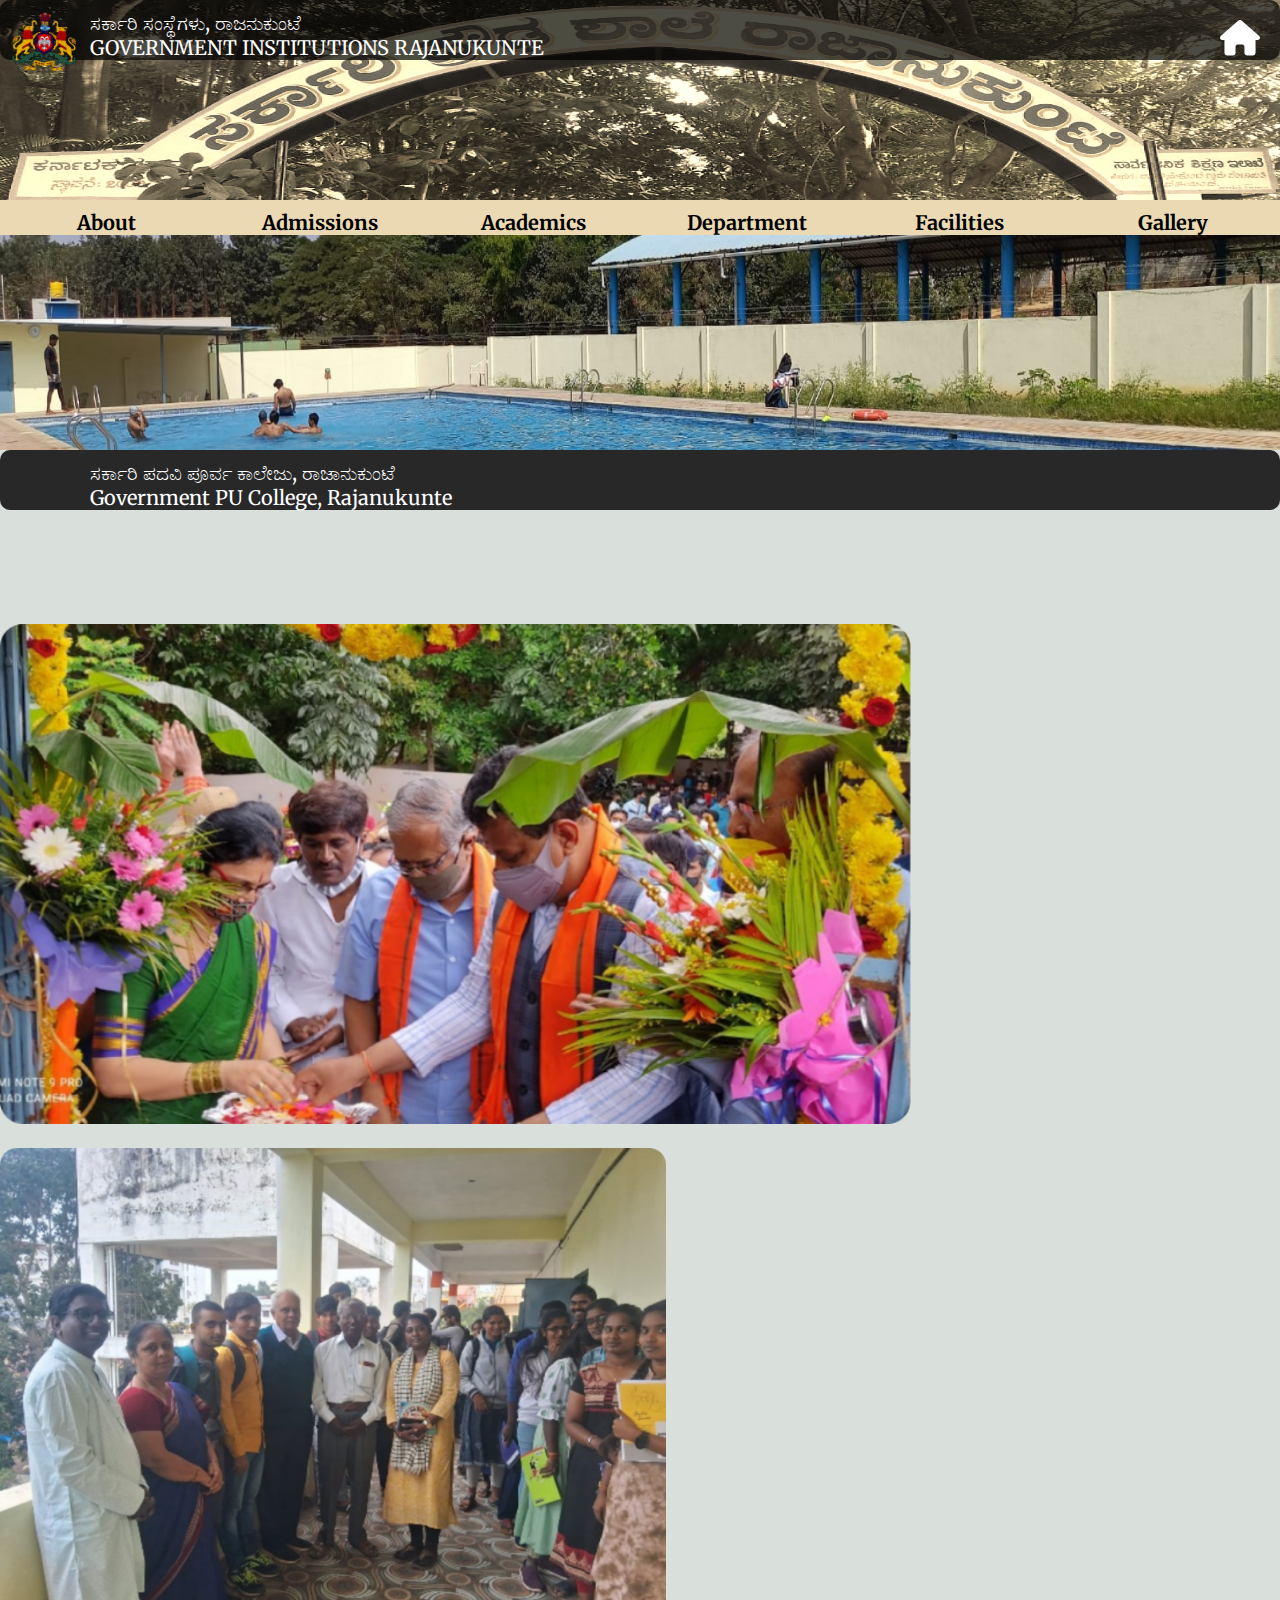
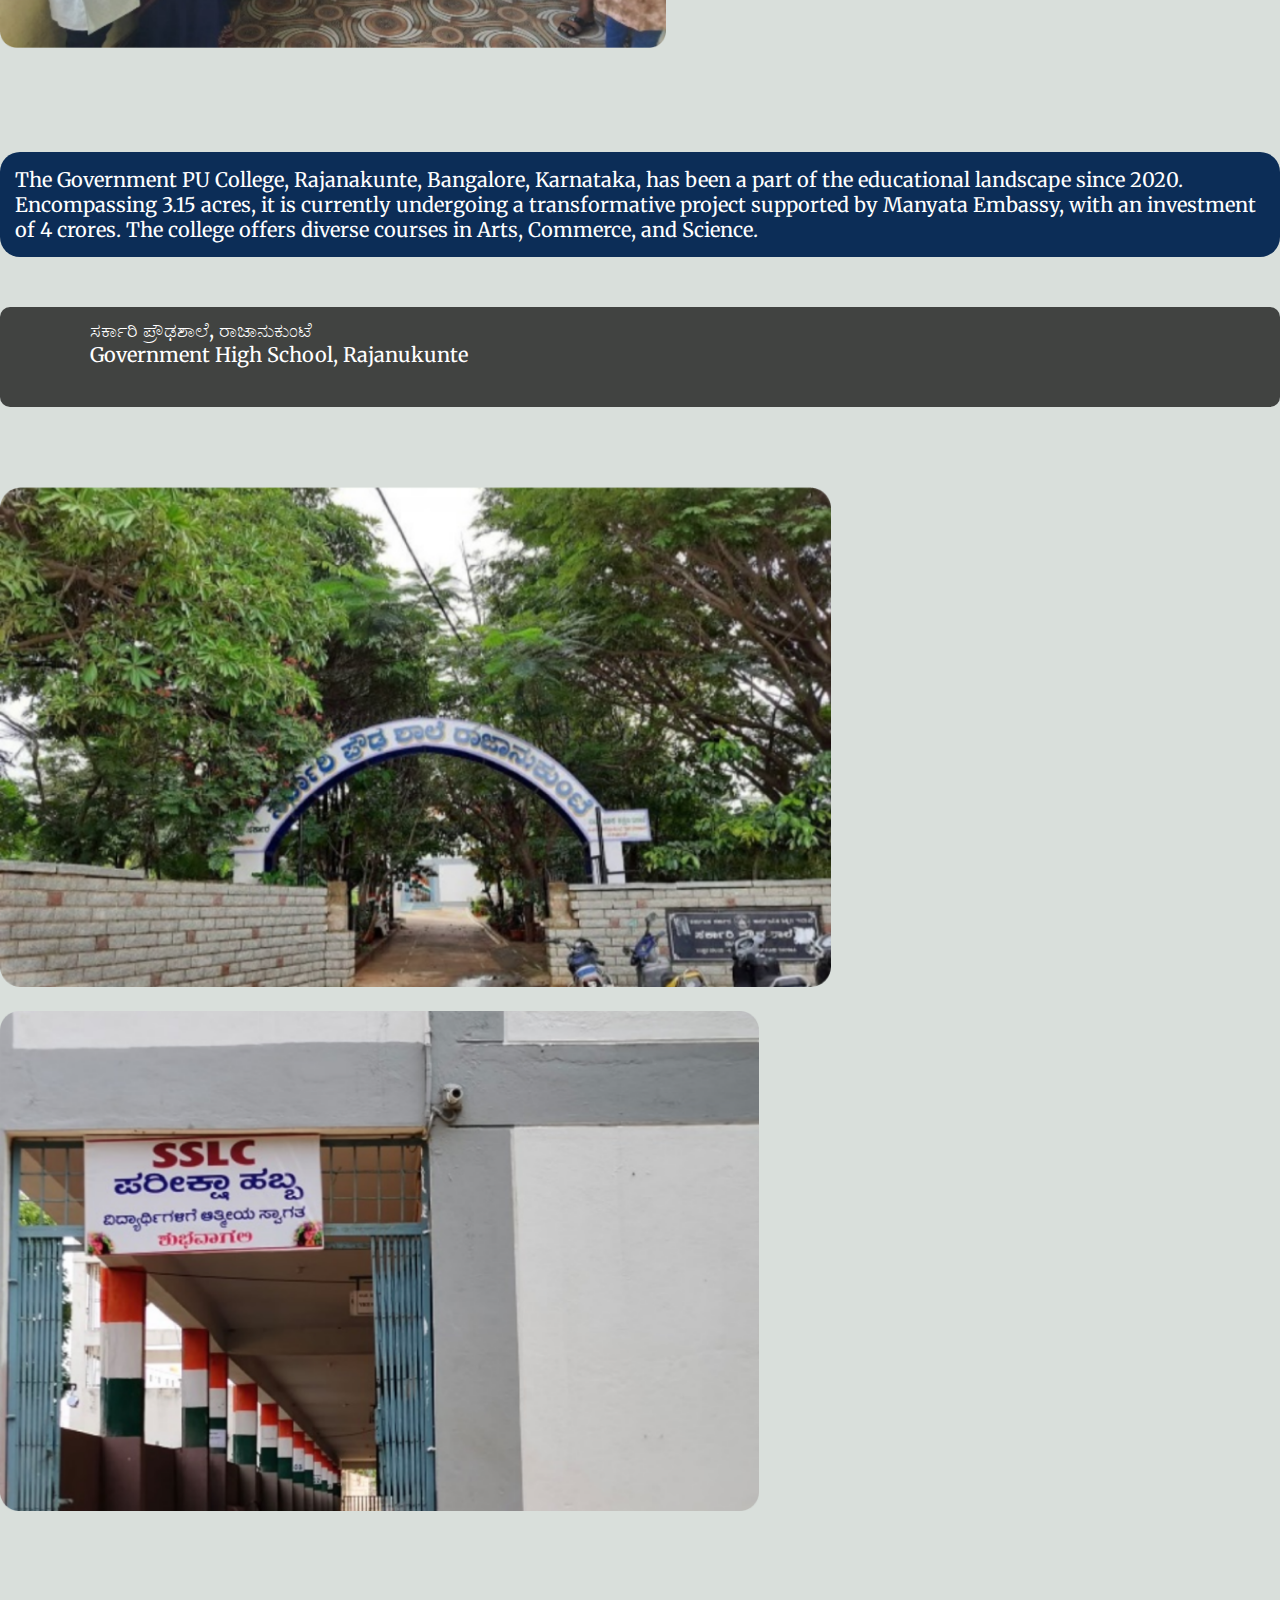
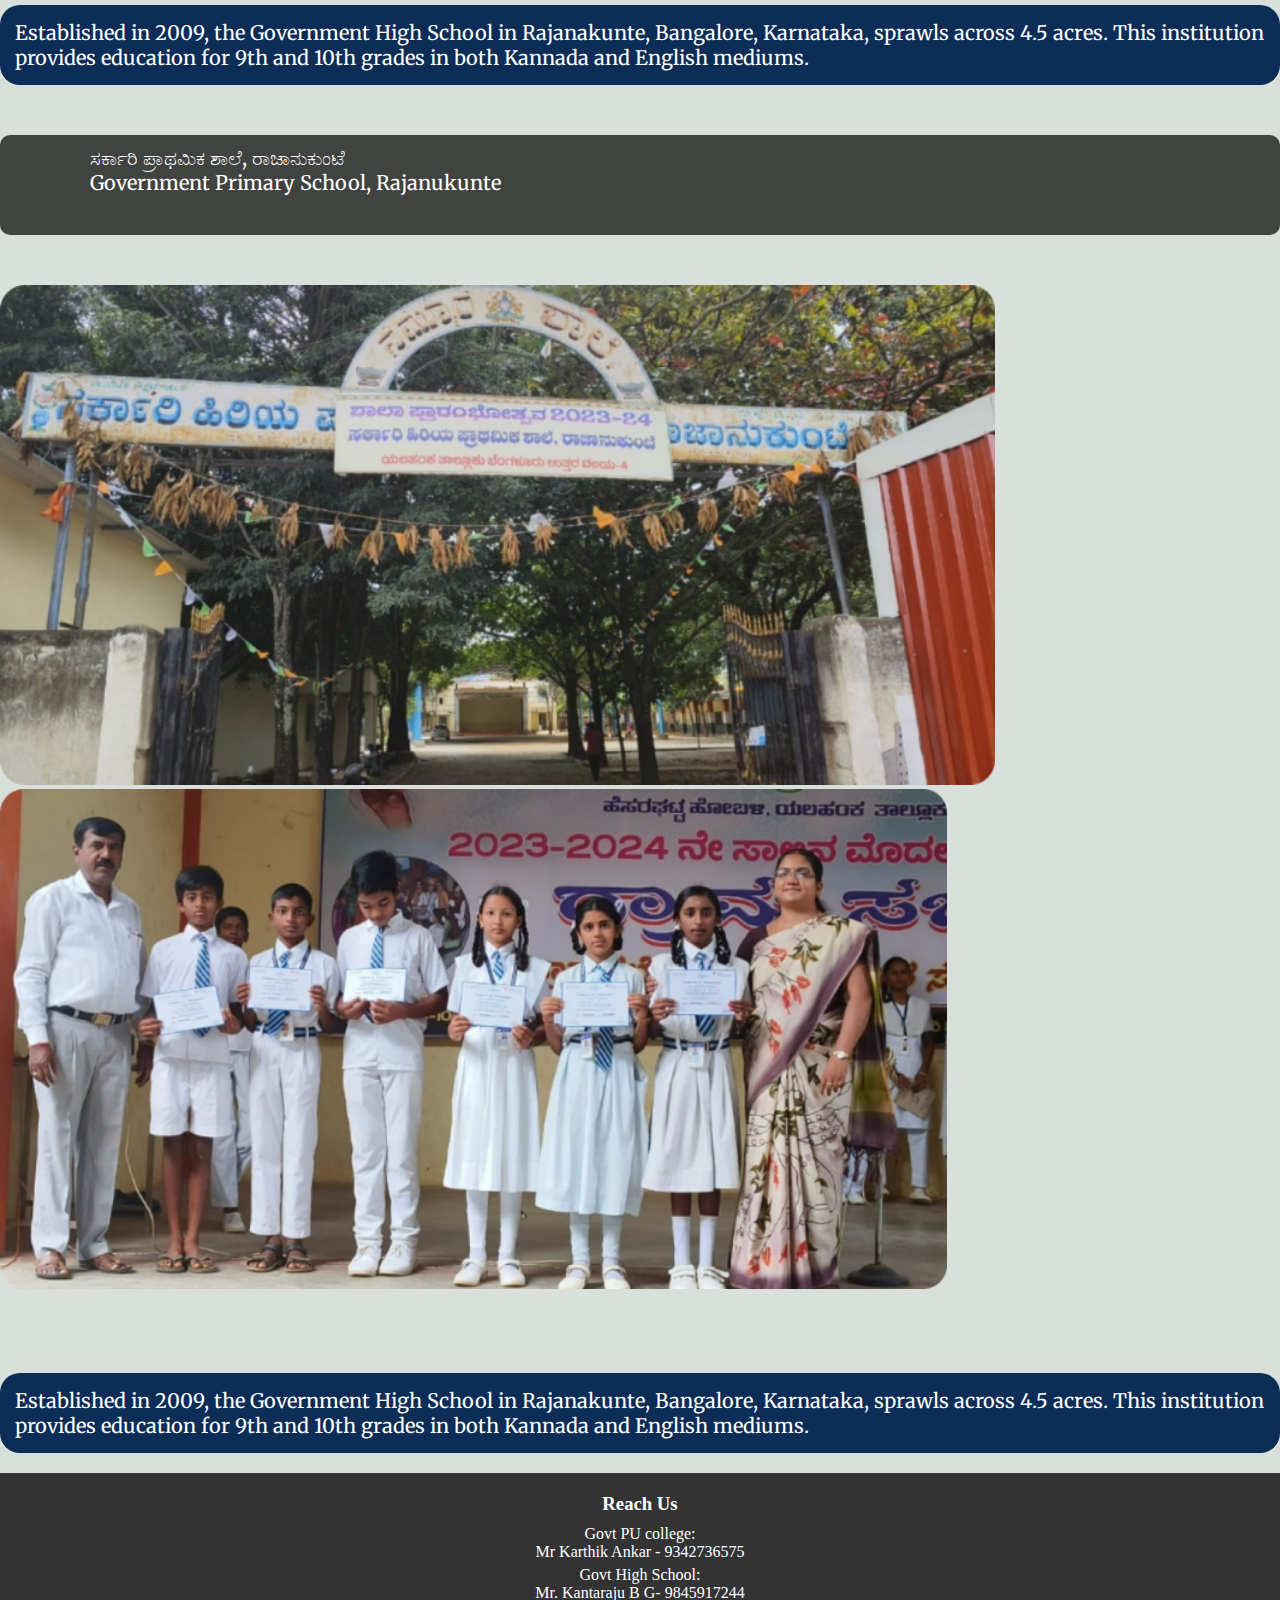
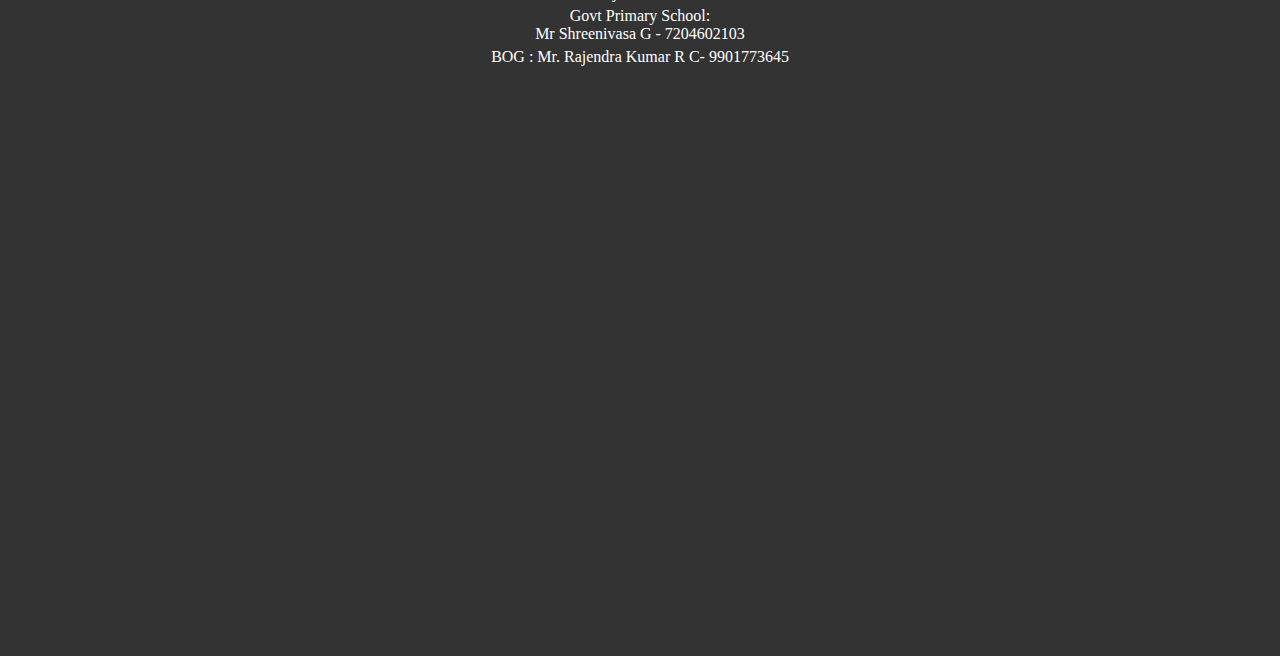
<file: index.html>
<!DOCTYPE html>
<html lang="en">
    <head>
        <meta charset="UTF-8">
        <meta name="viewport" content="width=device-width, initial-scale=1.0">
        <title>Government Institutions, Rajanukunte</title>
        <link
            href="https://cdn.jsdelivr.net/npm/bootstrap@5.3.2/dist/css/bootstrap.min.css"
            rel="stylesheet"
            integrity="sha384-T3c6CoIi6uLrA9TneNEoa7RxnatzjcDSCmG1MXxSR1GAsXEV/Dwwykc2MPK8M2HN"
            crossorigin="anonymous"
        >
        <link rel="preconnect" href="https://fonts.googleapis.com">
        <link rel="preconnect" href="https://fonts.gstatic.com" crossorigin>
        <link href="https://fonts.googleapis.com/css2?family=Merriweather:wght@400;700&display=swap" rel="stylesheet">
        <link rel="stylesheet" href="./style.css">
        <link rel="icon" href="./img/seal-of-karnataka-1.png" type="image/png">
    </head>
    <body>
        <header class="header">
            <div class="first">
                <div class="rectangle1">
                    <div class="logo-line">
                        <p>ಸರ್ಕಾರಿ ಸಂಸ್ಥೆಗಳು, ರಾಜನುಕುಂಟೆ</p>
                        <p>GOVERNMENT INSTITUTIONS RAJANUKUNTE</p>
                    </div>
                </div>
                <svg id="home" xmlns="http://www.w3.org/2000/svg" viewBox="0 0 576 512"><!--!Font Awesome Free 6.5.1 by @fontawesome - https://fontawesome.com License - https://fontawesome.com/license/free Copyright 2024 Fonticons, Inc.--><path d="M575.8 255.5c0 18-15 32.1-32 32.1h-32l.7 160.2c0 2.7-.2 5.4-.5 8.1V472c0 22.1-17.9 40-40 40H456c-1.1 0-2.2 0-3.3-.1c-1.4 .1-2.8 .1-4.2 .1H416 392c-22.1 0-40-17.9-40-40V448 384c0-17.7-14.3-32-32-32H256c-17.7 0-32 14.3-32 32v64 24c0 22.1-17.9 40-40 40H160 128.1c-1.5 0-3-.1-4.5-.2c-1.2 .1-2.4 .2-3.6 .2H104c-22.1 0-40-17.9-40-40V360c0-.9 0-1.9 .1-2.8V287.6H32c-18 0-32-14-32-32.1c0-9 3-17 10-24L266.4 8c7-7 15-8 22-8s15 2 21 7L564.8 231.5c8 7 12 15 11 24z"/></svg>
                <img class="background" src="./img/image-1.png" alt="">
                <img src="./img/seal-of-karnataka-1.png" class="logo" alt="">
            </div>
            <div class="nav1 navigation">
                <nav class="navbar">
                    <div class="dropdown">
                        <a href="./about/about.html" id="about">About</a>
                        <div class="dropdown-content">
                            <a href="./about/about.html#vision-mission">Vision & Mission</a>
                            <a href="./about/about.html#college_development_comittee">College Development Committee</a>
                            <a href="./about/about.html#board_of_members">Board of Members</a>
                            <a href="./about/about.html#about_chairperson">About Chairperson</a>
                            <a href="./about/about.html#principals">Principals</a>
                        </div>
                    </div>
                    <div class="dropdown">
                        <a href="./admission/admission.html" id="adm">Admissions</a>
                        <div class="dropdown-content">
                            <a href="./admission/admission.html#overview">Overview</a>
                            <a href="./admission/admission.html#fee-structure">Fee Structure</a>
                        </div>
                    </div>
                    <div class="dropdown">
                        <a href="./academics/academic.html" id="aca">Academics</a>
                        <div class="dropdown-content">
                            <a href="./academics/academic.html#overview">Overview</a>
                            <a href="./academics/academic.html#timetable">Time Table</a>
                            <a href="./academics/academic.html#scholarship">Scholarship</a>
                        </div>
                    </div>
                    <div class="dropdown">
                        <a href="./department/dept.html" id="dept">Department</a>
                        <div class="dropdown-content">
                            <a href="./department/dept.html#primary">Primary School</a>
                            <a href="./department/dept.html#high">High School</a>
                            <a href="./department/dept.html#pu">PU College</a>
                        </div>
                    </div>
                    <div class="dropdown">
                        <a href="./facilities/facilities.html" id="fac">Facilities</a>
                    </div>
                    <div class="dropdown">
                        <a href="./gallery/gallery.html" id="gal">Gallery</a>
                        <div class="dropdown-content">
                            <a href="./gallery/gallery.html#photos">Photos</a>
                            <a href="./gallery/gallery.html#videos">Videos</a>
                        </div>
                    </div>
                </nav>
            </div>
        </header>
        <img src="./img/swim-1.png" class="swim" alt="">
        <div class="rectangle1 part2">
            <div class="logo-line">
                <p>ಸರ್ಕಾರಿ ಪದವಿ ಪೂರ್ವ ಕಾಲೇಜು, ರಾಜಾನುಕುಂಟೆ</p>
                <p>Government PU College, Rajanukunte</p>
            </div>
        </div>
        <div class="row">
            <img src="./img/image-2.png" class="pu-img col-lg-6 col-sm-12" alt="">
            <img src="./img/image-3.png" class="pu-img col-lg-6 col-sm-12" alt="">
        </div>
        <div class="row content">
            <div class="col-lg-11 col-sm-10 rectangle2">
                <p class="col-text">
                    The Government PU College, Rajanakunte, Bangalore, Karnataka, has been
          a part of the educational landscape since 2020. Encompassing 3.15
          acres, it is currently undergoing a transformative project supported
          by Manyata Embassy, with an investment of 4 crores. The college offers
          diverse courses in Arts, Commerce, and Science.
                </p>
            </div>
        </div>
        <div class="rectangle3 part2">
            <div class="logo-line">
                <p>ಸರ್ಕಾರಿ ಪ್ರೌಢಶಾಲೆ, ರಾಜಾನುಕುಂಟೆ</p>
                <p>Government High School, Rajanukunte</p>
            </div>
        </div>
        <div class="row">
            <img src="./img/image-4.png" class="hs-img col-lg-6 col-sm-12" alt="">
            <img src="./img/image-5.png" class="hs-img col-lg-6 col-sm-12" alt="">
        </div>
        <div class="row content1">
            <div class="col-lg-11 col-sm-10 rectangle2">
                <p class="col-text">
                    Established in 2009, the Government High School in Rajanakunte,
          Bangalore, Karnataka, sprawls across 4.5 acres. This institution
          provides education for 9th and 10th grades in both Kannada and English
          mediums.
                </p>
            </div>
        </div>
        <div class="rectangle3 part3">
            <div class="logo-line">
                <p>ಸರ್ಕಾರಿ ಪ್ರಾಥಮಿಕ ಶಾಲೆ, ರಾಜಾನುಕುಂಟೆ</p>
                <p>Government Primary School, Rajanukunte</p>
            </div>
        </div>
        <div class="row">
            <img src="./img/image-6.png" class="ps-img col-lg-6 col-sm-12" alt="">
            <img src="./img/image-7.png" class="ps-img col-lg-6 col-sm-12" alt="">
        </div>
        <div class="row content1">
            <div class="col-lg-11 col-sm-10 rectangle4">
                <p class="col-text">
                    Established in 2009, the Government High School in Rajanakunte,
          Bangalore, Karnataka, sprawls across 4.5 acres. This institution
          provides education for 9th and 10th grades in both Kannada and English
          mediums.
                </p>
            </div>
        </div>
        <footer>
          <div class="contact-info">
              <h3>Reach Us</h3>
              <p>Govt PU college:<br>Mr Karthik Ankar - 9342736575</p>
              <p>Govt High School:<br>Mr. Kantaraju B G- 9845917244</p>
              <p>Govt Primary School:<br>Mr Shreenivasa G - 7204602103</p>
              <p>BOG : Mr. Rajendra Kumar R C- 9901773645</p>
          </div>
          <div class="location-map">
              <div style="max-width:100%;list-style:none; transition: none;overflow:hidden;width:2000px;height:550px;">
                  <div id="google-maps-canvas" style="height:100%; width:100%;max-width:100%;">
                      <iframe style="border:0;" frameborder="0" src="https://www.google.com/maps/embed/v1/place?q=GOVERNMENT+PU+COLLEGE+Rajanukunte,+Unnamed+Road,+Rajanukunte,+Karnataka,+India&key=AIzaSyBFw0Qbyq9zTFTd-tUY6dZWTgaQzuU17R8">
                      </iframe>
                  </div>
                  <a class="googlemaps-made" href="https://www.bootstrapskins.com/themes" id="make-map-data">premium bootstrap themes</a>
                  <style>
                      #google-maps-canvas .text-marker{}
                      .map-generator{max-width: 100%; max-height: 100%; background: none;}
                  </style>
              </div>
          </div>
      </footer>
        <script src="https://ajax.googleapis.com/ajax/libs/jquery/3.7.1/jquery.min.js"></script>
        <script src="https://cdn.jsdelivr.net/npm/bootstrap@5.3.2/dist/js/bootstrap.bundle.min.js" integrity="sha384-C6RzsynM9kWDrMNeT87bh95OGNyZPhcTNXj1NW7RuBCsyN/o0jlpcV8Qyq46cDfL" crossorigin="anonymous"></script>
        <script src="./index.js" type="text/javascript"></script>
    </body>
</html>
</file>
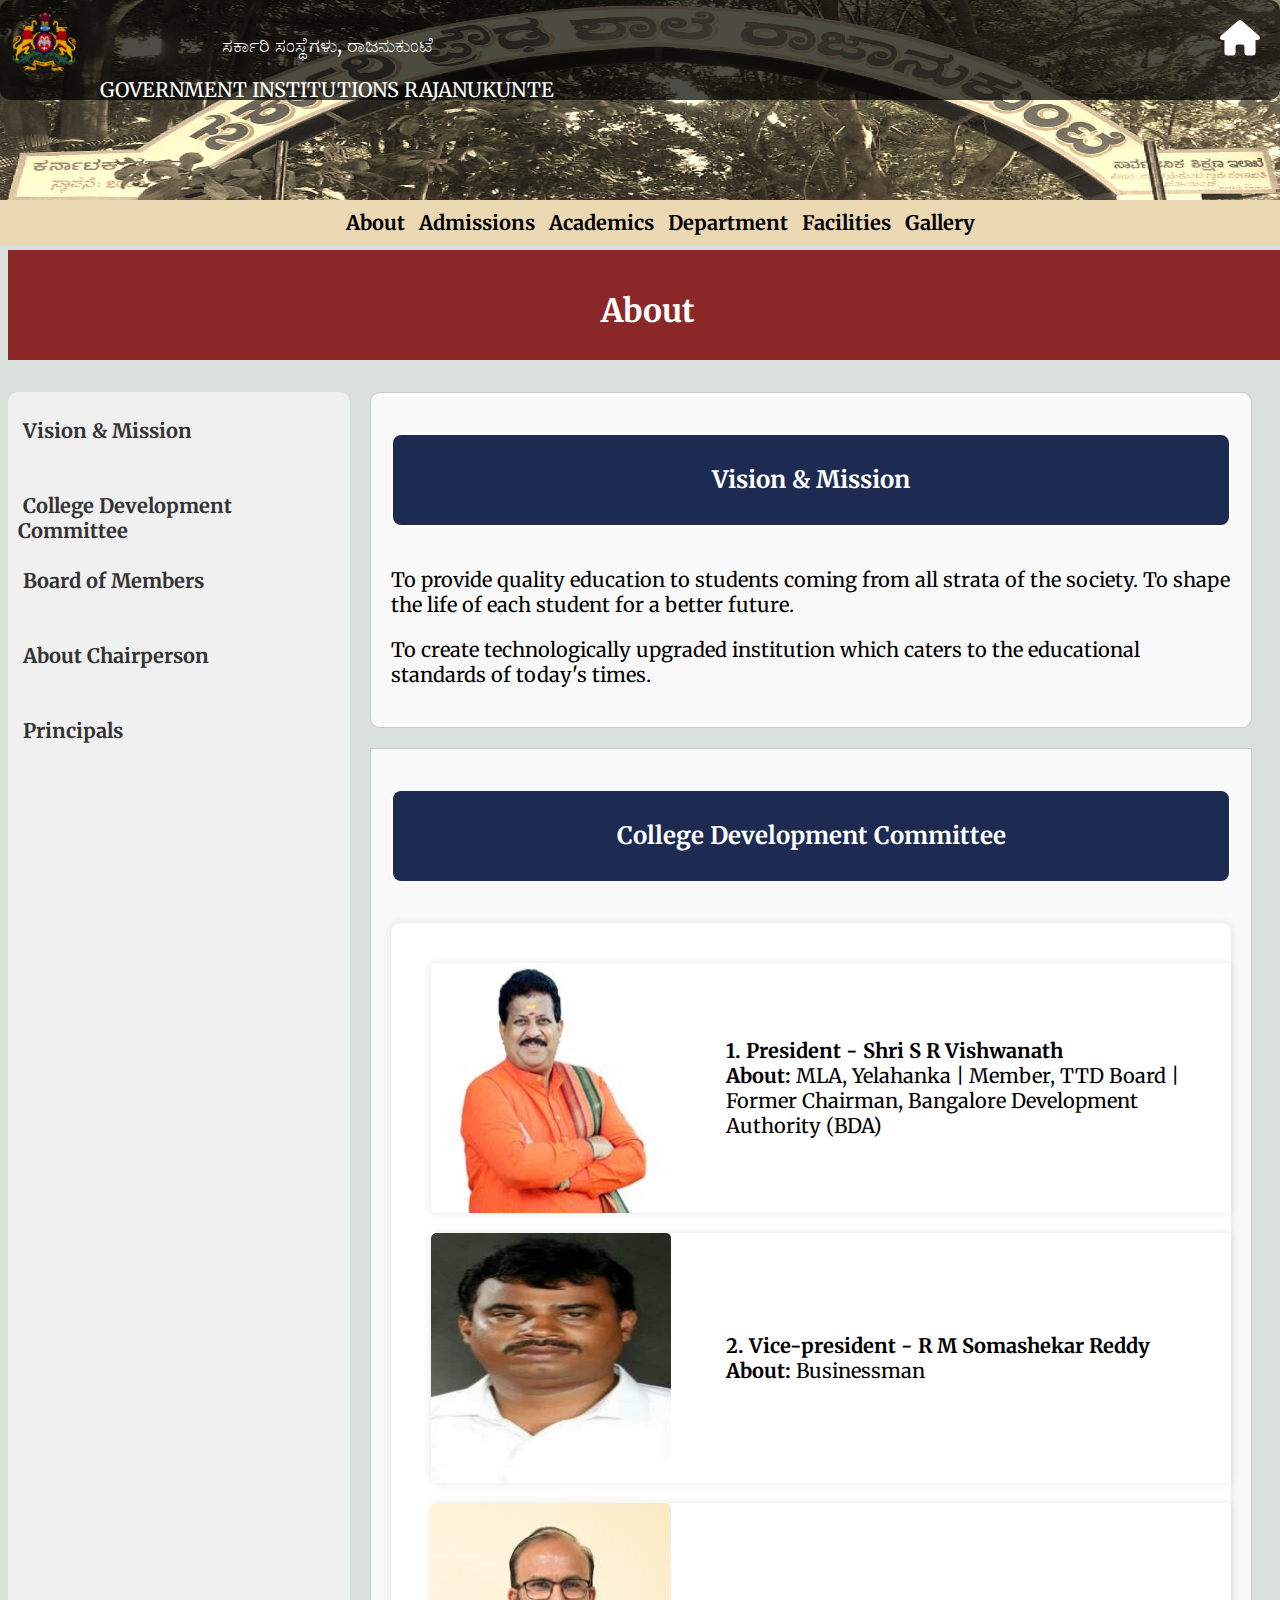
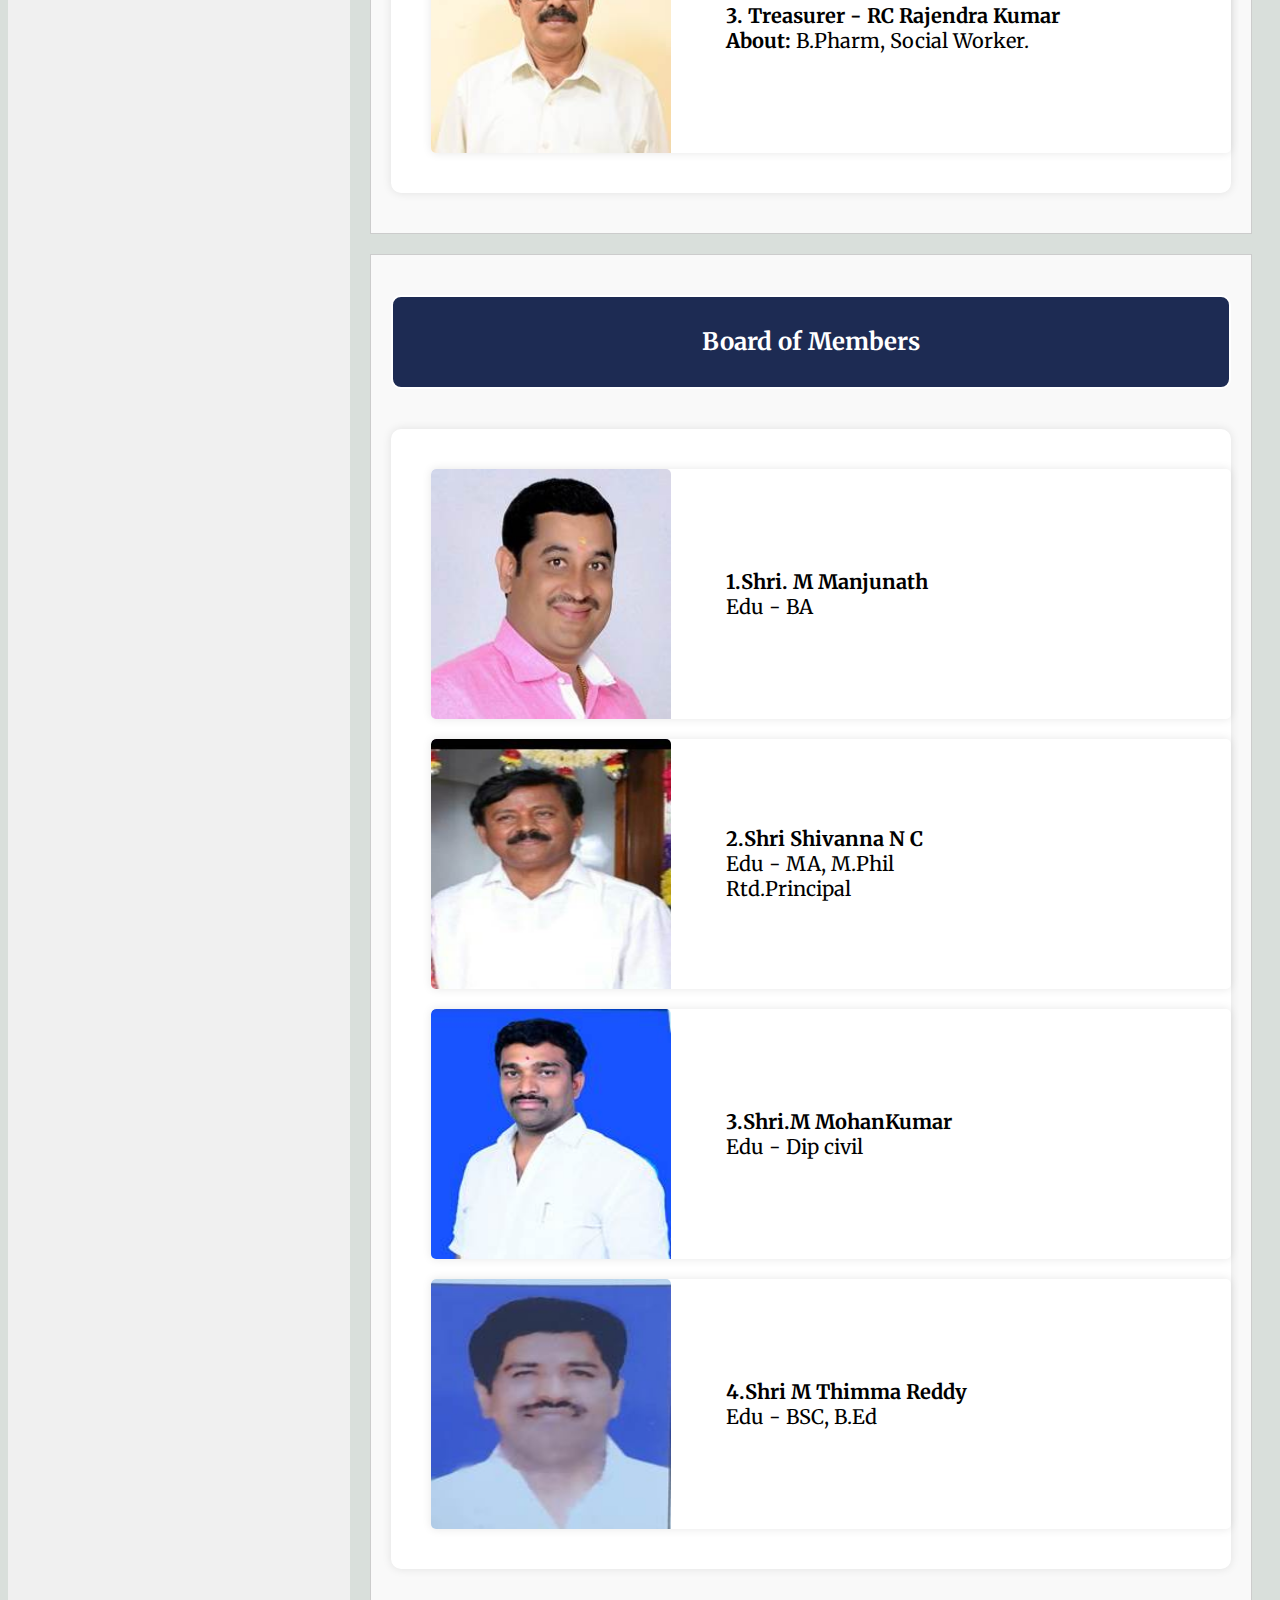
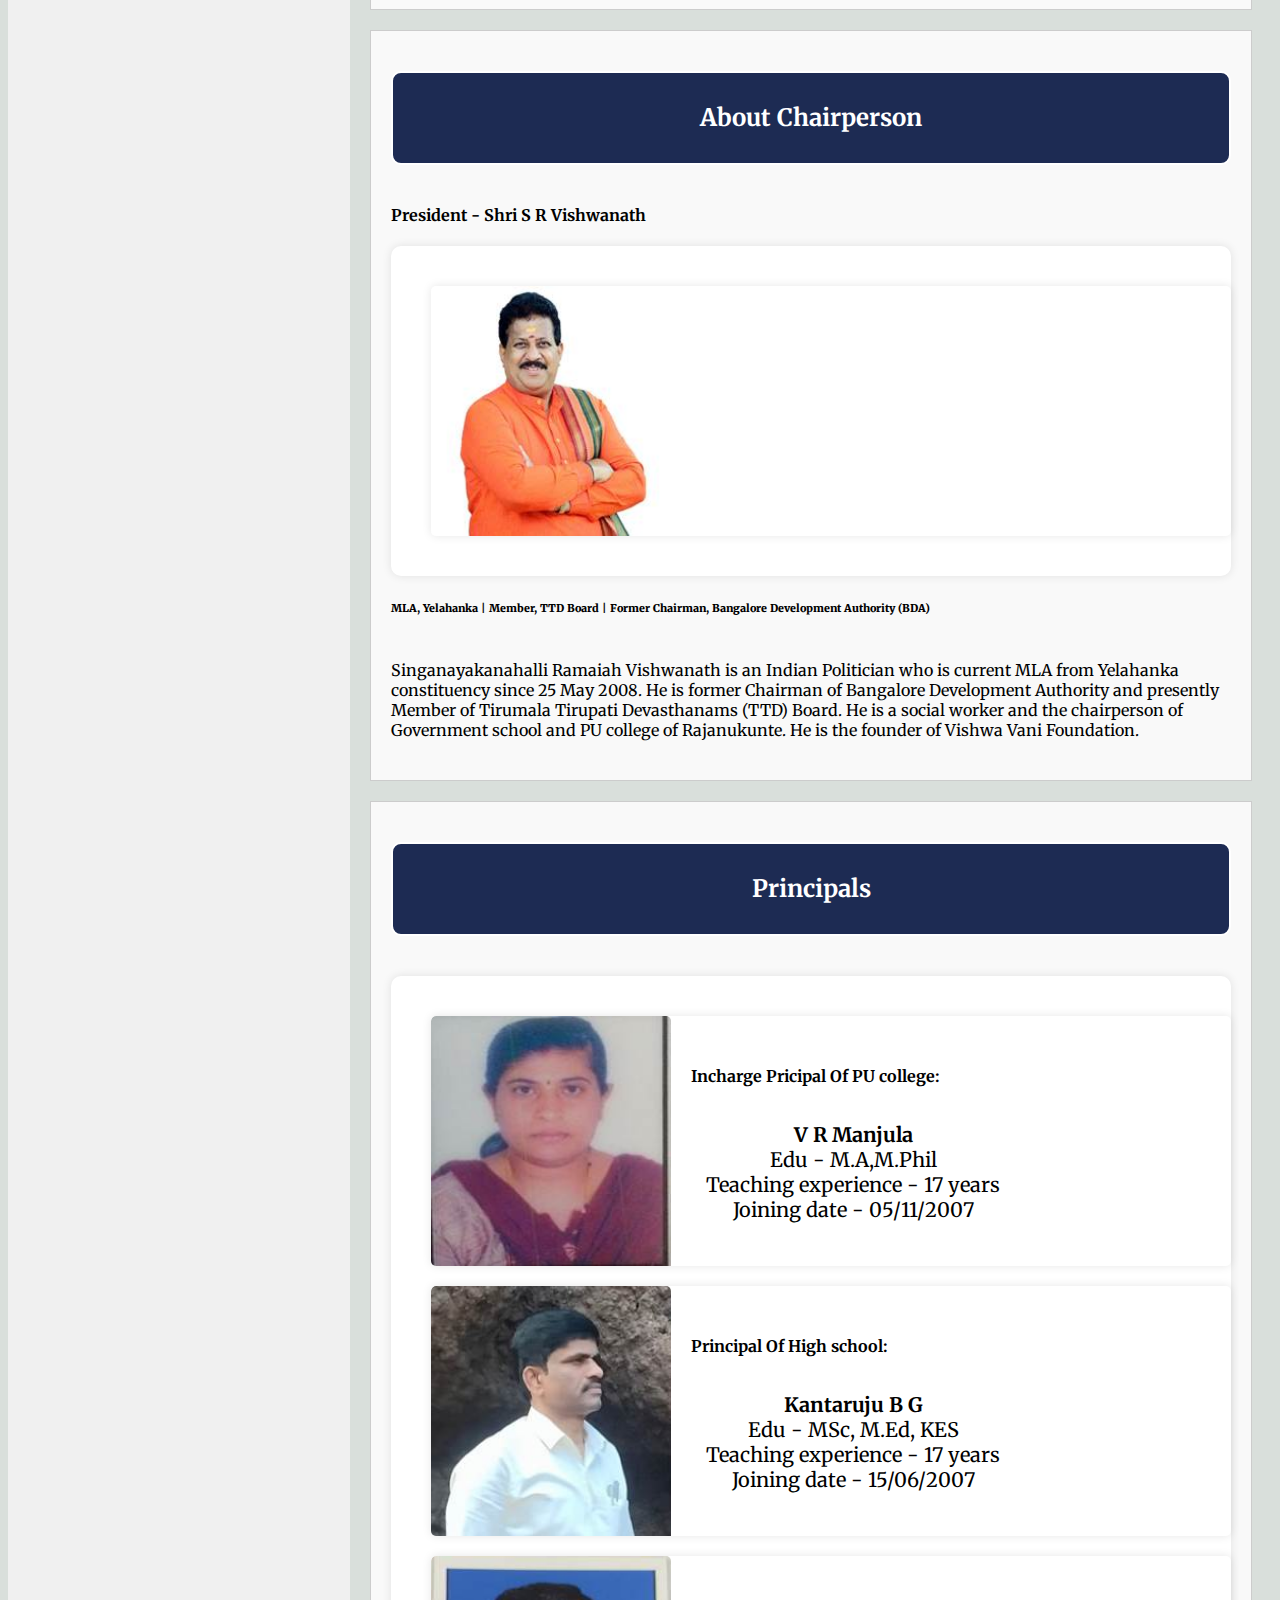
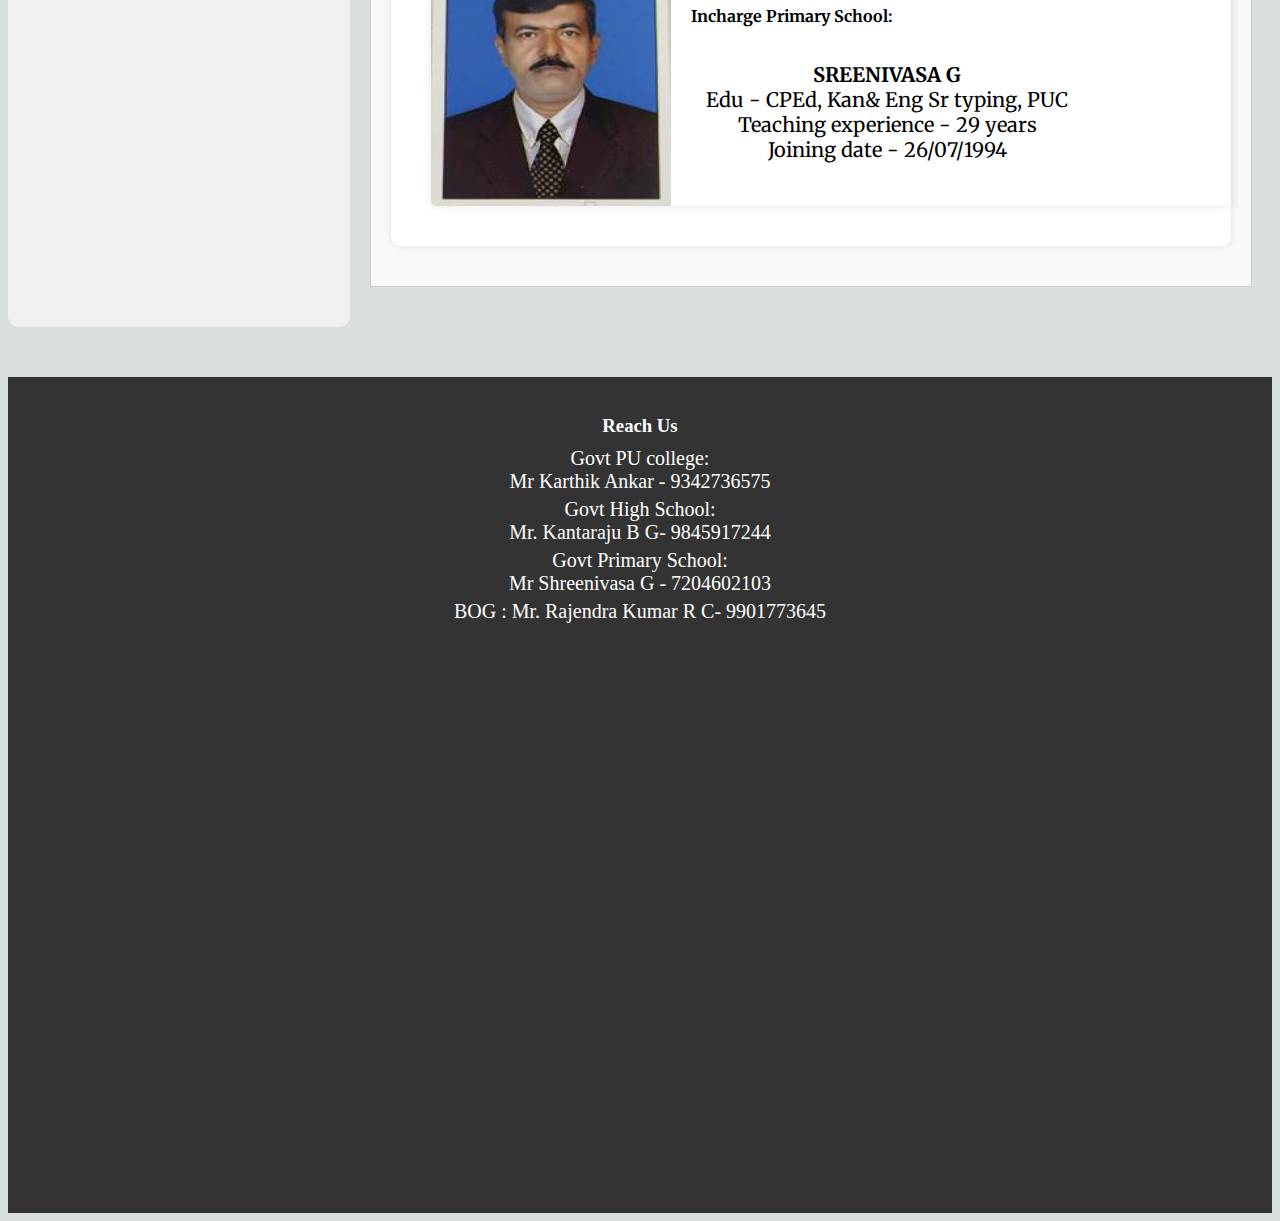
<file: about/about.html>
<!DOCTYPE html>
<html lang="en">
  <head>
    <meta charset="UTF-8" />
    <meta name="viewport" content="width=device-width, initial-scale=1.0" />
    <title>About</title>
    <link href="https://cdn.jsdelivr.net/npm/bootstrap@5.3.2/dist/css/bootstrap.min.css" rel="stylesheet" integrity="sha384-T3c6CoIi6uLrA9TneNEoa7RxnatzjcDSCmG1MXxSR1GAsXEV/Dwwykc2MPK8M2HN" crossorigin="anonymous">
    <link rel="stylesheet" href="styles.css" />
    <link
      href="https://fonts.googleapis.com/css2?family=Merriweather:wght@400;700&display=swap"
      rel="stylesheet"
    />
    <link rel="icon" href="./images/seal-of-karnataka-1.png" type="image/png">
  </head>
  <body>
    <header class="head">
      <div class="rectangle1"></div>
      <img class="background" src="./images/image-1.png" alt="" />
      <img src="./images/seal-of-karnataka-1.png" class="logo" alt="" />
      <div class="logo-line">
        <p>ಸರ್ಕಾರಿ ಸಂಸ್ಥೆಗಳು, ರಾಜನುಕುಂಟೆ</p>
        <p>GOVERNMENT INSTITUTIONS RAJANUKUNTE</p>
      </div>
      <svg id="home" xmlns="http://www.w3.org/2000/svg" viewBox="0 0 576 512"><!--!Font Awesome Free 6.5.1 by @fontawesome - https://fontawesome.com License - https://fontawesome.com/license/free Copyright 2024 Fonticons, Inc.--><path d="M575.8 255.5c0 18-15 32.1-32 32.1h-32l.7 160.2c0 2.7-.2 5.4-.5 8.1V472c0 22.1-17.9 40-40 40H456c-1.1 0-2.2 0-3.3-.1c-1.4 .1-2.8 .1-4.2 .1H416 392c-22.1 0-40-17.9-40-40V448 384c0-17.7-14.3-32-32-32H256c-17.7 0-32 14.3-32 32v64 24c0 22.1-17.9 40-40 40H160 128.1c-1.5 0-3-.1-4.5-.2c-1.2 .1-2.4 .2-3.6 .2H104c-22.1 0-40-17.9-40-40V360c0-.9 0-1.9 .1-2.8V287.6H32c-18 0-32-14-32-32.1c0-9 3-17 10-24L266.4 8c7-7 15-8 22-8s15 2 21 7L564.8 231.5c8 7 12 15 11 24z"/></svg>

      <div class="nav1 ">
        <nav class="navigation navbar">
            <div class="dropdown">
                <a href="./about/about.html" id="about">About</a>
                <div class="dropdown-content">
                    <a href="#vision-mission">Vision & Mission</a>
                    <a href="#college_development_committee">College Development Committee</a>
                    <a href="#board_of_members">Board of Members</a>
                    <a href="#about_chairperson">About Chairperson</a>
                    <a href="#principals">Principals</a>
                </div>
            </div>
            <div class="dropdown">
                <a href="../admission/admission.html" id="adm">Admissions</a>
                <div class="dropdown-content">
                    <a href="../admission/admission.html#overview">Overview</a>
                    <a href="../admission/admission.html#fee-structure">Fee Structure</a>
                </div>
            </div>
            <div class="dropdown">
                <a href="../academics/academic.html" id="aca">Academics</a>
                <div class="dropdown-content">
                    <a href="../academics/academic.html#overview">Overview</a>
                    <a href="../academics/academic.html#timetable">Time Table</a>
                    <a href="../academics/academic.html#scholarship">Scholarship</a>
                </div>
            </div>
            <div class="dropdown">
                <a href="../department/dept.html" id="dept">Department</a>
                <div class="dropdown-content">
                    <a href="../department/dept.html#primary">Primary School</a>
                    <a href="../department/dept.html#high">High School</a>
                    <a href="../department/dept.html#pu">PU College</a>
                </div>
            </div>
            <div class="dropdown">
                <a href="../facilities/facilities.html" id="fac">Facilities</a>
            </div>
            <div class="dropdown">
                <a href="../gallery/gallery.html" id="gal">Gallery</a>
                <div class="dropdown-content">
                    <a href="../gallery/gallery.html#photos">Photos</a>
                    <a href="../gallery/gallery.html#videos">Videos</a>
                </div>
            </div>
        </nav>
    </div>
    </header>
    <div class="page">
      <h1>About</h1>
    </div>
    <div class="con">
      <nav>
        <ul>
          <li><a href="#vision_mission">Vision & Mission</a></li>
          <li>
            <a href="#college_development_committee"
              >College Development Committee</a
            >
          </li>
          <li><a href="#board_of_members">Board of Members</a></li>
          <li><a href="#about_chairperson">About Chairperson</a></li>
          <li><a href="#principals">Principals</a></li>
        </ul>
      </nav>
      <main>
        <section id="vision_mission">
          <h2><div class="head">Vision & Mission</div></h2>
          <p>
            To provide quality education to students coming from all strata of
            the society. To shape the life of each student for a better future.
          </p>

          <p>
            To create technologically upgraded institution which caters to the
            educational standards of today's times.
          </p>
        </section>

        <section id="college_development_committee">
          <h2><div class="head">College Development Committee</div></h2>
          <div class="container">
            <div class="gallery">
              <div class="gallery-item">
                <img
                  src="./images/President_Shri S R Vishwanath_about.jpg"
                  alt="Image 1"
                />
                <div class="info">
                <p>
                  <strong>1. President - Shri S R Vishwanath</strong><br />
                  <strong>About:</strong> MLA, Yelahanka | Member, TTD Board |
                  Former Chairman, Bangalore Development Authority (BDA)
                </p>
            </div>
              </div>
              <div class="gallery-item">
                <img
                  src="./images/Vice_president_R M Somashekar Reddy_about.jpg"
                  alt="Image 1"
                />
                <div class="info">
                    <p>
                      <strong>2. Vice-president - R M Somashekar Reddy</strong
                      ><br />
                      <strong>About:</strong> Businessman
                    </p>
                </div>
              </div>
              <div class="gallery-item">
                <img
                  src="./images/Treasurer_RC Rajendra Kumar_about.jpg"
                  alt="Image 1"
                />
                <div class="info">
                    <p>
                      <strong>3. Treasurer - RC Rajendra Kumar</strong><br />
                      <strong>About:</strong> B.Pharm, Social Worker.
                    </p>
                </div>
              </div>
            </div>
          </div>
        </section>

        <section id="board_of_members">
          <h2><div class="head">Board of Members</div></h2>
          <div class="container">
            <div class="gallery">
              <div class="gallery-item">
                <img src="./images/Shri. M Manjunath_about.jpg" alt="Image 1" />
                <div class="info">
                    <p>
                      <strong>1.Shri. M Manjunath </strong><br />
                      Edu - BA
                    </p>
                </div>
              </div>
              <div class="gallery-item">
                <img src="./images/Shri Shivanna N C_about.jpg" alt="Image 1" />
                <div class="info">
                    <p>
                      <strong>2.Shri Shivanna N C</strong><br />
                      Edu - MA, M.Phil<br />
                      Rtd.Principal
                    </p>
                </div>
              </div>
              <div class="gallery-item">
                <img src="./images/Shri.M MohanKumar_about.jpg" alt="Image 1" />
                <div class="info">
                    <p>
                      <strong>3.Shri.M MohanKumar</strong><br />
                      Edu - Dip civil
                    </p>
                </div>
              </div>
              <div class="gallery-item">
                <img
                  src="./images/Shri M Thimma Reddy_about.jpg"
                  alt="Image 1"
                />
                <div class="info">
                    <p>
                      <strong>4.Shri M Thimma Reddy</strong><br />
                      Edu - BSC, B.Ed
                    </p>
                </div>
              </div>
            </div>
          </div>
        </section>
        <section id="about_chairperson">
          <h2><div class="head">About Chairperson</div></h2>
          <h4>President - Shri S R Vishwanath</h4>
          <div class="container">
            <div class="gallery">
              <div class="gallery-item">
                <img
                  src="./images/President_Shri S R Vishwanath_about.jpg"
                  alt="Image 1"
                />
              </div>
            </div>
          </div>
          <p>
            <strong
              ><h6>
                MLA, Yelahanka | Member, TTD Board | Former Chairman, Bangalore
                Development Authority (BDA)
              </h6></strong
            ><br />
            Singanayakanahalli Ramaiah Vishwanath is an Indian Politician who is
            current MLA from Yelahanka constituency since 25 May 2008. He is
            former Chairman of Bangalore Development Authority and presently
            Member of Tirumala Tirupati Devasthanams (TTD) Board. He is a social
            worker and the chairperson of Government school and PU college of
            Rajanukunte. He is the founder of Vishwa Vani Foundation.
          </p>
        </section>

        <section id="principals">
          <h2><div class="head">Principals</div></h2>
          <div class="container">
            <div class="gallery">
              <div class="gallery-item">
                
                <img src="./images/V R Manjula_about.jpg" alt="Image 1" />
                <div>
                    <h4>Incharge Pricipal Of PU college:</h4>
                    <p>
                      <strong>V R Manjula</strong><br />
                      Edu - M.A,M.Phil<br />
                      Teaching experience - 17 years<br />
                      Joining date - 05/11/2007<br />
                    </p>
                </div>
              </div>
              <div class="gallery-item">
                <img src="./images/Kantaruju B G_about.jpg" alt="Image 1" />
                <div>
                <h4>Principal Of High school:</h4>
                
                <p>
                  <strong>Kantaruju B G</strong><br />
                  Edu - MSc, M.Ed, KES<br />
                  Teaching experience - 17 years<br />
                  Joining date - 15/06/2007
                </p>
              </div>
              </div>
              <div class="gallery-item">
                <img src="./images/SREENIVASA G_about.jpg" alt="Image 1" />
                <div>
                <h4>Incharge Primary School:</h4>
                
                <p>
                  <strong>SREENIVASA G</strong><br />
                  Edu - CPEd, Kan& Eng Sr typing, PUC<br />
                  Teaching experience - 29 years<br />
                  Joining date - 26/07/1994<br />
                </p>
              </div>
              </div>
            </div>
          </div>
        </section>
      </main>
    </div>
    <footer>
      <div class="contact-info">
          <h3>Reach Us</h3>
          <p>Govt PU college:<br>Mr Karthik Ankar - 9342736575</p>
          <p>Govt High School:<br>Mr. Kantaraju B G- 9845917244</p>
          <p>Govt Primary School:<br>Mr Shreenivasa G - 7204602103</p>
          <p>BOG : Mr. Rajendra Kumar R C- 9901773645</p>
      </div>
      <div class="location-map">
          <div style="max-width:100%;list-style:none; transition: none;overflow:hidden;width:2000px;height:550px;">
              <div id="google-maps-canvas" style="height:100%; width:100%;max-width:100%;">
                  <iframe style="border:0;" frameborder="0" src="https://www.google.com/maps/embed/v1/place?q=GOVERNMENT+PU+COLLEGE+Rajanukunte,+Unnamed+Road,+Rajanukunte,+Karnataka,+India&key=AIzaSyBFw0Qbyq9zTFTd-tUY6dZWTgaQzuU17R8">
                  </iframe>
              </div>
              <a class="googlemaps-made" href="https://www.bootstrapskins.com/themes" id="make-map-data">premium bootstrap themes</a>
              <style>
                  #google-maps-canvas .text-marker{}
                  .map-generator{max-width: 100%; max-height: 100%; background: none;}
              </style>
          </div>
      </div>
  </footer>
    <script src="https://ajax.googleapis.com/ajax/libs/jquery/3.7.1/jquery.min.js"></script>

    <script src="https://cdn.jsdelivr.net/npm/bootstrap@5.3.2/dist/js/bootstrap.bundle.min.js" integrity="sha384-C6RzsynM9kWDrMNeT87bh95OGNyZPhcTNXj1NW7RuBCsyN/o0jlpcV8Qyq46cDfL" crossorigin="anonymous"></script>
    <script src="./about.js"></script>
  </body>
</html>
</file>
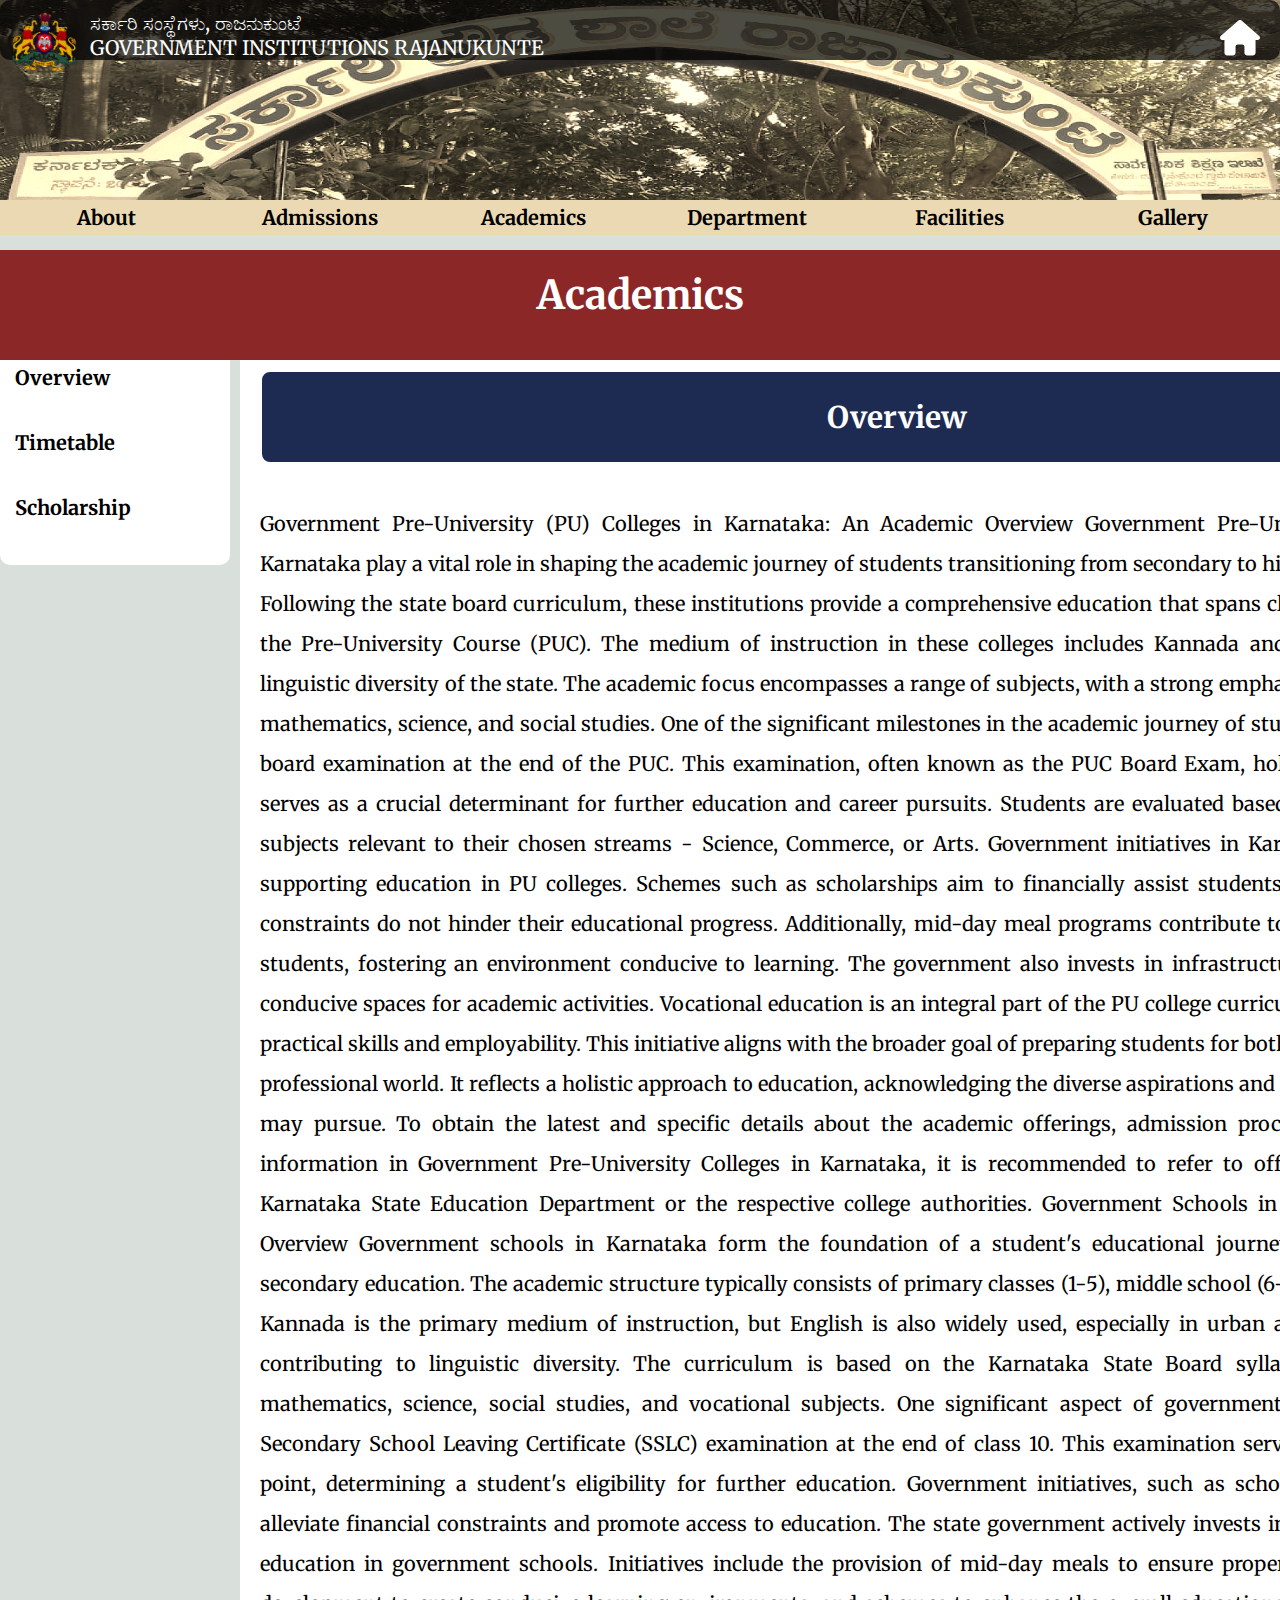
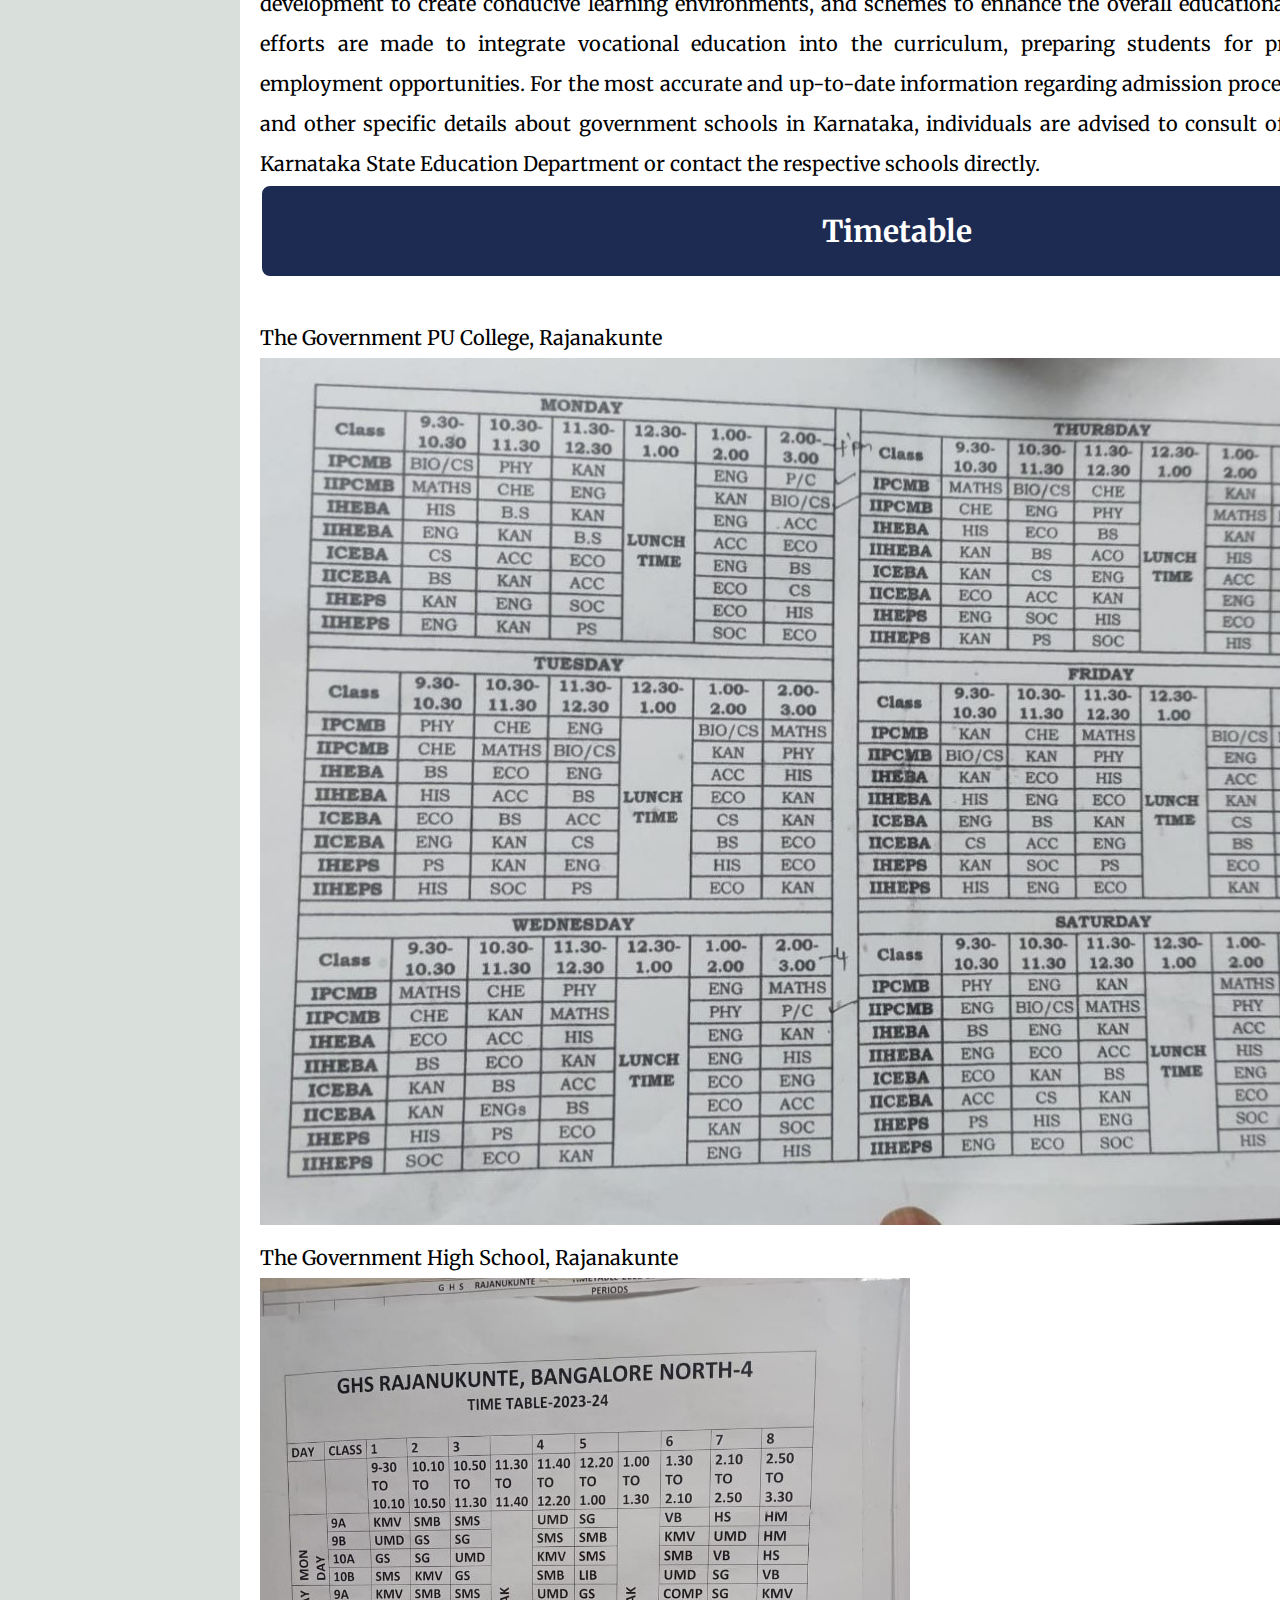
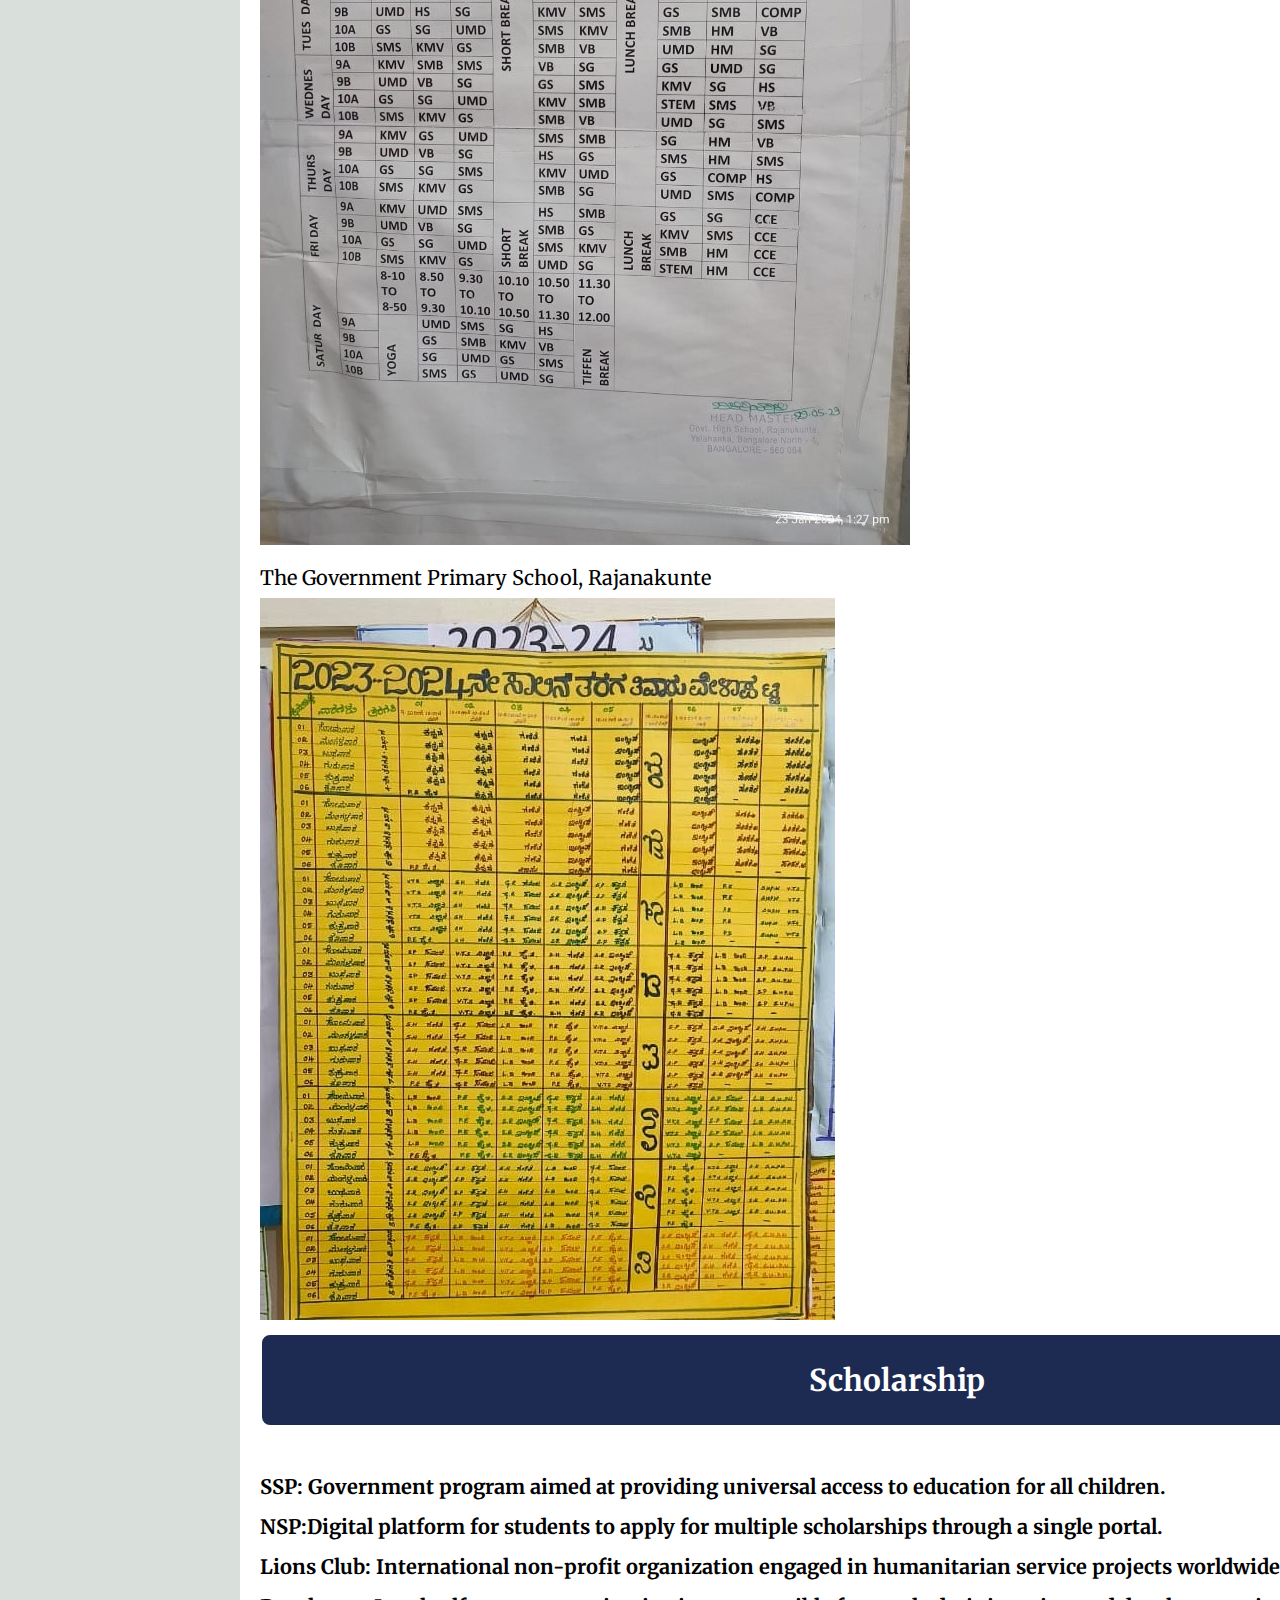
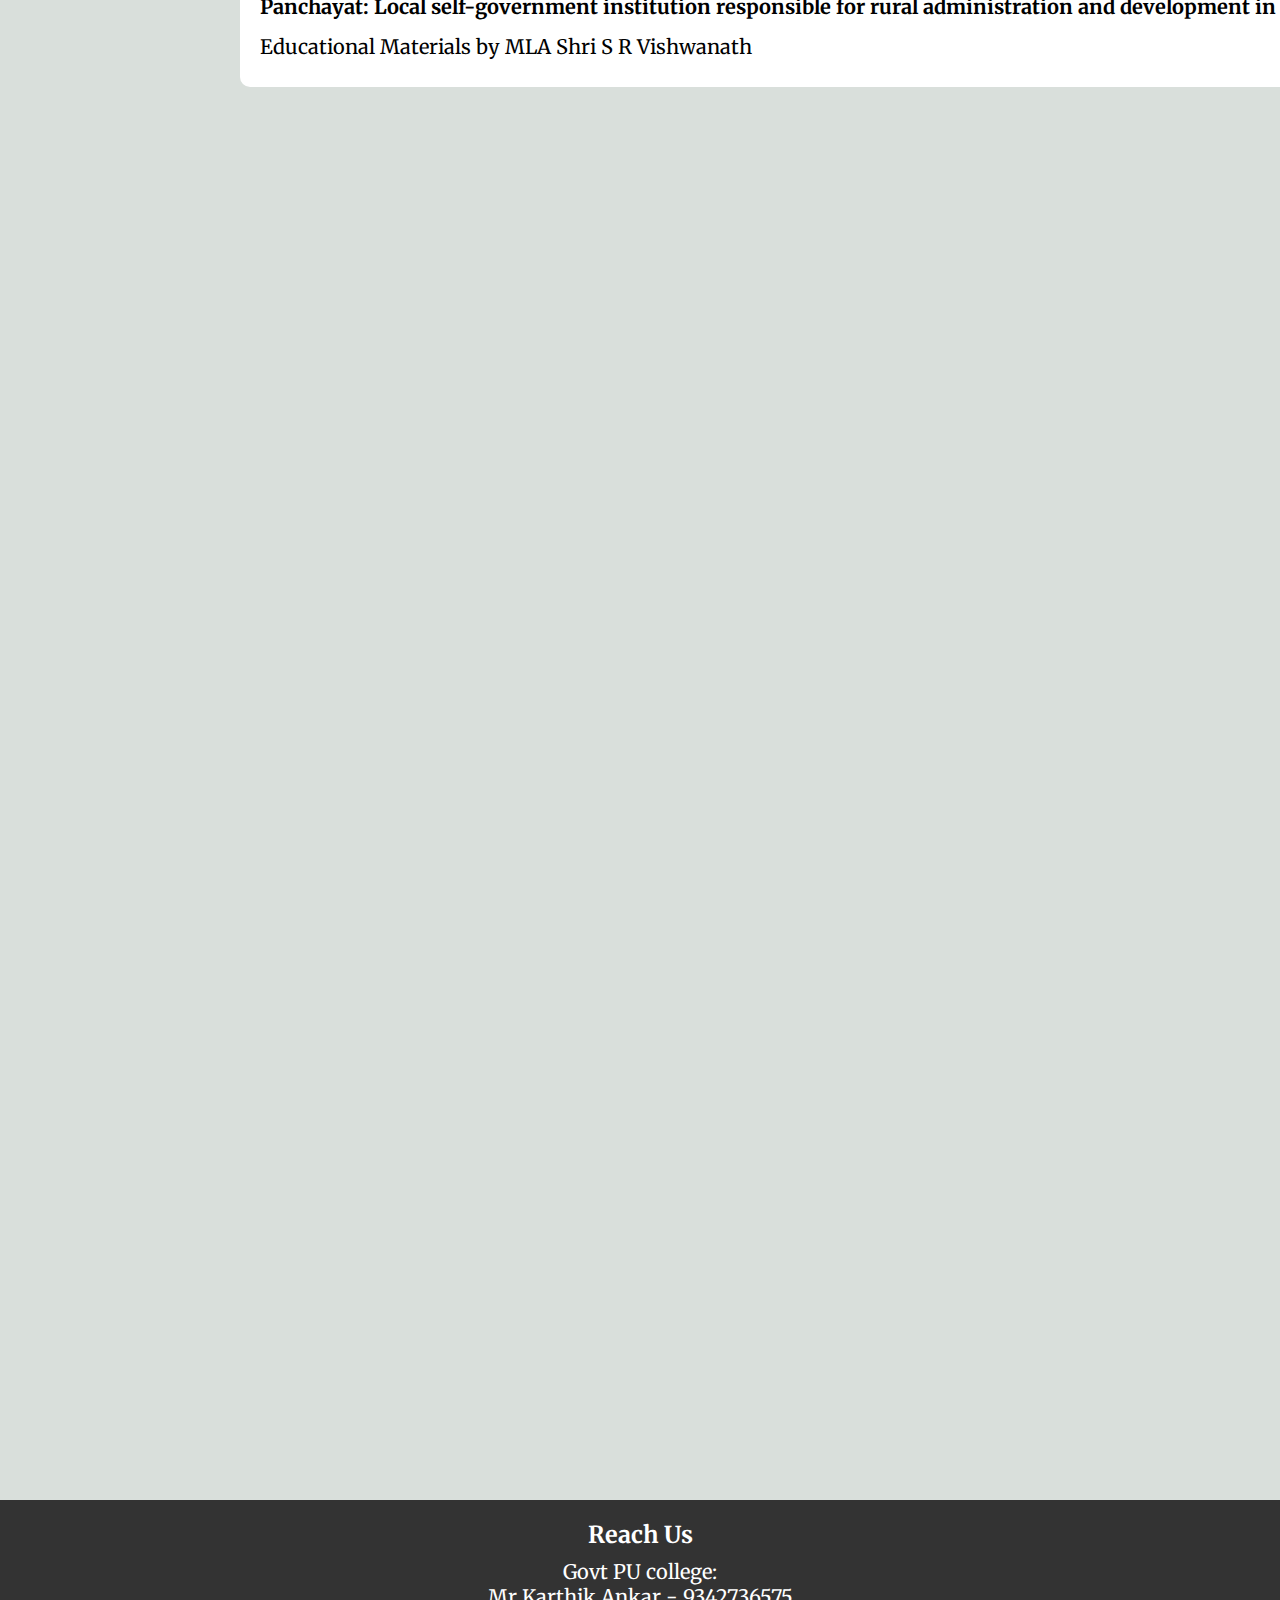
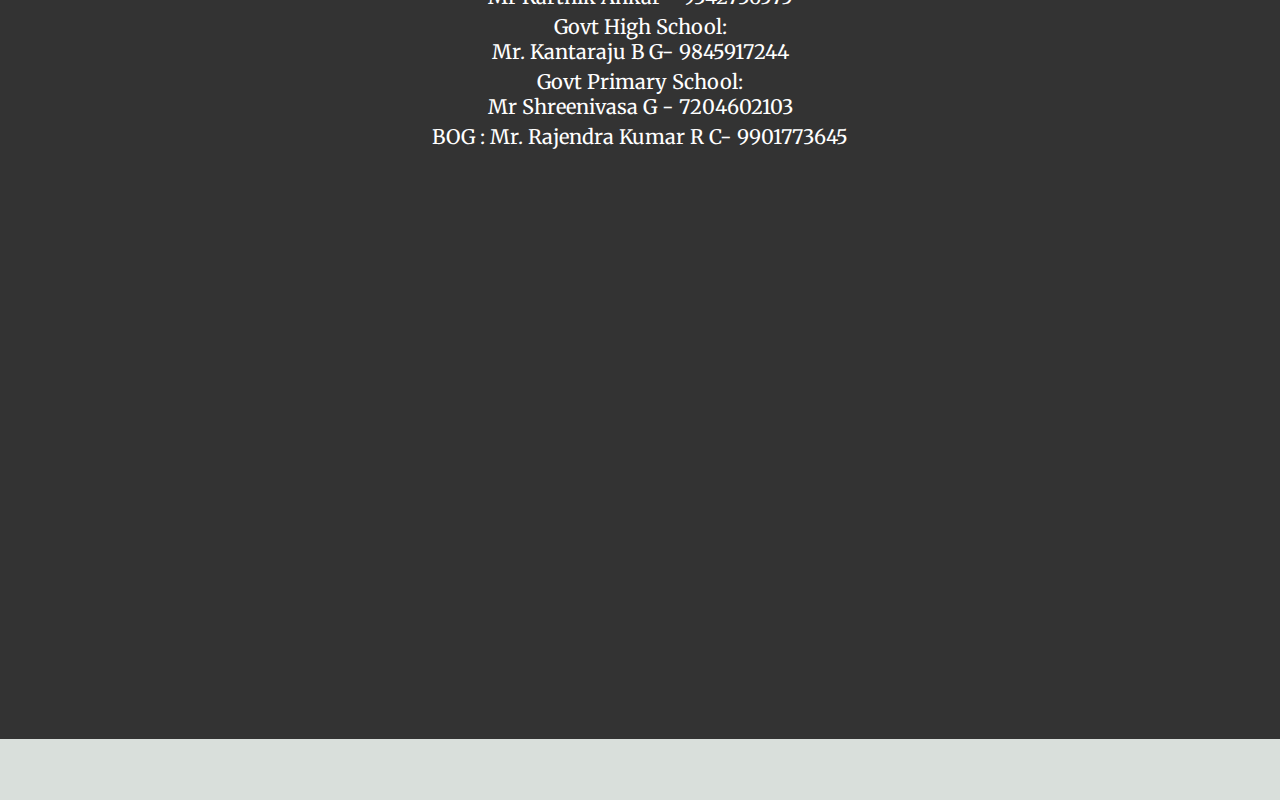
<file: academics/academic.html>
<!DOCTYPE html>
<html lang="en">
    <head>
        <meta charset="UTF-8">
        <meta name="viewport" content="width=device-width, initial-scale=1.0">
        <title>Academics</title>
        <link
            href="https://cdn.jsdelivr.net/npm/bootstrap@5.3.2/dist/css/bootstrap.min.css"
            rel="stylesheet"
            integrity="sha384-T3c6CoIi6uLrA9TneNEoa7RxnatzjcDSCmG1MXxSR1GAsXEV/Dwwykc2MPK8M2HN"
            crossorigin="anonymous"
        >
        <link rel="preconnect" href="https://fonts.googleapis.com">
        <link rel="preconnect" href="https://fonts.gstatic.com" crossorigin>
        <link href="https://fonts.googleapis.com/css2?family=Merriweather:wght@400;700&display=swap" rel="stylesheet">
        <link rel="stylesheet" href="./styles.css">
        <link rel="icon" href="./images/seal-of-karnataka-1.png" type="image/png">
    </head>
    <body>
        <header class="header">
            <div class="first">
                <div class="rectangle1">
                    <div class="logo-line">
                        <p>ಸರ್ಕಾರಿ ಸಂಸ್ಥೆಗಳು, ರಾಜನುಕುಂಟೆ</p>
                        <p>GOVERNMENT INSTITUTIONS RAJANUKUNTE</p>
                    </div>
                </div>
                <svg id="home" xmlns="http://www.w3.org/2000/svg" viewBox="0 0 576 512"><!--!Font Awesome Free 6.5.1 by @fontawesome - https://fontawesome.com License - https://fontawesome.com/license/free Copyright 2024 Fonticons, Inc.--><path d="M575.8 255.5c0 18-15 32.1-32 32.1h-32l.7 160.2c0 2.7-.2 5.4-.5 8.1V472c0 22.1-17.9 40-40 40H456c-1.1 0-2.2 0-3.3-.1c-1.4 .1-2.8 .1-4.2 .1H416 392c-22.1 0-40-17.9-40-40V448 384c0-17.7-14.3-32-32-32H256c-17.7 0-32 14.3-32 32v64 24c0 22.1-17.9 40-40 40H160 128.1c-1.5 0-3-.1-4.5-.2c-1.2 .1-2.4 .2-3.6 .2H104c-22.1 0-40-17.9-40-40V360c0-.9 0-1.9 .1-2.8V287.6H32c-18 0-32-14-32-32.1c0-9 3-17 10-24L266.4 8c7-7 15-8 22-8s15 2 21 7L564.8 231.5c8 7 12 15 11 24z"/></svg>

                <img class="background" src="./images/image-1.png" alt="">
                <img src="./images/seal-of-karnataka-1.png" class="logo" alt="">
            </div>
            <div class="nav1 navigation">
                <nav class="navbar">
                    <div class="dropdown">
                        <a href="../about/about.html" id="about">About</a>
                        <div class="dropdown-content">
                            <a href="../about/about.html#vision-mission">Vision & Mission</a>
                            <a href="../about/about.html#college_development_committee">College Development Committee</a>
                            <a href="../about/about.html#board_of_members">Board of Members</a>
                            <a href="../about/about.html#about_chairperson">About Chairperson</a>
                            <a href="../about/about.html#principals">Principals</a>
                        </div>
                    </div>
                    <div class="dropdown">
                        <a href="../admission/admission.html" id="adm">Admissions</a>
                        <div class="dropdown-content">
                            <a href="../admission/admission.html#overview">Overview</a>
                            <a href="../admission/admission.html#fee-structure">Fee Structure</a>
                        </div>
                    </div>
                    <div class="dropdown">
                        <a href="../academics/academic.html" id="aca">Academics</a>
                        <div class="dropdown-content">
                            <a href="../academics/academic.html#overview">Overview</a>
                            <a href="../academics/academic.html#timetable">Time Table</a>
                            <a href="../academics/academic.html#scholarship">Scholarship</a>
                        </div>
                    </div>
                    <div class="dropdown">
                        <a href="../department/dept.html" id="dept">Department</a>
                        <div class="dropdown-content">
                            <a href="../department/dept.html#primary">Primary School</a>
                            <a href="../department/dept.html#high">High School</a>
                            <a href="../department/dept.html#pu">PU College</a>
                        </div>
                    </div>
                    <div class="dropdown">
                        <a href="../facilities/facilities.html" id="fac">Facilities</a>
                    </div>
                    <div class="dropdown">
                        <a href="../gallery/gallery.html" id="gal">Gallery</a>
                        <div class="dropdown-content">
                            <a href="./gallery/gallery.html#photos">Photos</a>
                            <a href="./gallery/gallery.html#videos">Videos</a>
                        </div>
                    </div>
                </nav>
            </div>
        </header>
        <div class="page">
            <h1>Academics</h1>
        </div>
        <div>
            <div class="container1" style="max-width: 100vw;">
                <div class="side">
                  <nav>
                      <ul>
                          <li>
                              <a href="#Overview">Overview</a>
                          </li>
                          <li>
                              <a href="#Timetable">Timetable</a>
                          </li>
                          <li>
                              <a href="#Scholarship">Scholarship</a>
                          </li>
                      </ul>
                  </nav>
                </div>
                <div class="main1">
                  <section id="Overview">
                      <h2><div class="head">Overview</div></h2>
                      <div class="para">
               
                            Government Pre-University (PU) Colleges in Karnataka: An Academic Overview
                                  Government Pre-University (PU) colleges in Karnataka play a vital role in shaping the academic journey of students transitioning from secondary to higher secondary education. Following the state board curriculum, these institutions provide a comprehensive education that spans classes 11 and 12, known as the Pre-University Course (PUC). The medium of instruction in these colleges includes Kannada and English, catering to the linguistic diversity of the state. The academic focus encompasses a range of subjects, with a strong emphasis on core disciplines like mathematics, science, and social studies.
                                  One of the significant milestones in the academic journey of students in PU colleges is the board examination at the end of the PUC. This examination, often known as the PUC Board Exam, holds great importance as it serves as a crucial determinant for further education and career pursuits. Students are evaluated based on their performance in subjects relevant to their chosen streams - Science, Commerce, or Arts.
                                  Government initiatives in Karnataka play a key role in supporting education in PU colleges. Schemes such as scholarships aim to financially assist students, ensuring that economic constraints do not hinder their educational progress. Additionally, mid-day meal programs contribute to the overall well-being of students, fostering an environment conducive to learning. The government also invests in infrastructure development, creating conducive spaces for academic activities.
                                  Vocational education is an integral part of the PU college curriculum, designed to enhance practical skills and employability. This initiative aligns with the broader goal of preparing students for both higher education and the professional world. It reflects a holistic approach to education, acknowledging the diverse aspirations and career paths that students may pursue.
                                  To obtain the latest and specific details about the academic offerings, admission processes, and other relevant information in Government Pre-University Colleges in Karnataka, it is recommended to refer to official sources such as the Karnataka State Education Department or the respective college authorities.
                        
                                  Government Schools in Karnataka: An Academic Overview
                                  Government schools in Karnataka form the foundation of a student's educational journey, providing primary and secondary education. The academic structure typically consists of primary classes (1-5), middle school (6-8), and high school (9-10). Kannada is the primary medium of instruction, but English is also widely used, especially in urban areas and private schools, contributing to linguistic diversity. The curriculum is based on the Karnataka State Board syllabus, covering languages, mathematics, science, social studies, and vocational subjects.
                                  One significant aspect of government school education is the Secondary School Leaving Certificate (SSLC) examination at the end of class 10. This examination serves as a crucial evaluation point, determining a student's eligibility for further education. Government initiatives, such as scholarship programs, aim to alleviate financial constraints and promote access to education.
                                  The state government actively invests in improving the quality of education in government schools. Initiatives include the provision of mid-day meals to ensure proper nutrition, infrastructure development to create conducive learning environments, and schemes to enhance the overall educational experience. Additionally, efforts are made to integrate vocational education into the curriculum, preparing students for practical skills and future employment opportunities.
                        
                                  For the most accurate and up-to-date information regarding admission procedures, academic offerings, and other specific details about government schools in Karnataka, individuals are advised to consult official sources such as the Karnataka State Education Department or contact the respective schools directly.
                    
                      </div>
                  </section>
                  <section id="timetable">
                      <h2><div class="head">Timetable</div></h2>
                      <p>The Government PU College, Rajanakunte</p>
                      <img src="images/timetable1.jpg" alt="">
                      <p>The Government High School, Rajanakunte</p>
                      <img src="images/timetable2.jpg" alt="">
                      <p>The Government Primary School, Rajanakunte</p>
                      <img src="images/timetable3.png" alt="">
                  </section>
                  <section id="scholarship">
                      <p>
                          <h2><div class="head">Scholarship</div></h2>
                      </p>
                      <p>
                          <strong>SSP: Government program aimed at providing universal access to education for all children.</strong>
                      </p>
                      <p>
                          <strong>NSP:Digital platform for students to apply for multiple scholarships through a single portal.</strong>
                      </p>
                      <p>
                          <strong>Lions Club: International non-profit organization engaged in humanitarian service projects worldwide.</strong>
                      </p>
                      <p>
                          <strong>Panchayat: Local self-government institution responsible for rural administration and development in India.</strong>
                      </p>
                      <p>Educational Materials by MLA Shri S R Vishwanath</p>
                  </section>
                </div>
            </div>
        </div>
        <footer>
            <div class="contact-info">
                <h3>Reach Us</h3>
                <p>Govt PU college:<br>Mr Karthik Ankar - 9342736575</p>
                <p>Govt High School:<br>Mr. Kantaraju B G- 9845917244</p>
                <p>Govt Primary School:<br>Mr Shreenivasa G - 7204602103</p>
                <p>BOG : Mr. Rajendra Kumar R C- 9901773645</p>
            </div>
            <div class="location-map">
                <div style="max-width:100%;list-style:none; transition: none;overflow:hidden;width:2000px;height:550px;">
                    <div id="google-maps-canvas" style="height:100%; width:100%;max-width:100%;">
                        <iframe style="border:0;" frameborder="0" src="https://www.google.com/maps/embed/v1/place?q=GOVERNMENT+PU+COLLEGE+Rajanukunte,+Unnamed+Road,+Rajanukunte,+Karnataka,+India&key=AIzaSyBFw0Qbyq9zTFTd-tUY6dZWTgaQzuU17R8">
                        </iframe>
                    </div>
                    <a class="googlemaps-made" href="https://www.bootstrapskins.com/themes" id="make-map-data">premium bootstrap themes</a>
                    <style>
                        #google-maps-canvas .text-marker{}
                        .map-generator{max-width: 100%; max-height: 100%; background: none;}
                    </style>
                </div>
            </div>
        </footer>
        <script src="https://ajax.googleapis.com/ajax/libs/jquery/3.7.1/jquery.min.js"></script>

    <script src="https://cdn.jsdelivr.net/npm/bootstrap@5.3.2/dist/js/bootstrap.bundle.min.js" integrity="sha384-C6RzsynM9kWDrMNeT87bh95OGNyZPhcTNXj1NW7RuBCsyN/o0jlpcV8Qyq46cDfL" crossorigin="anonymous"></script>
    <script src="./acdemics.js"></script>
    </body>
</html>
</file>
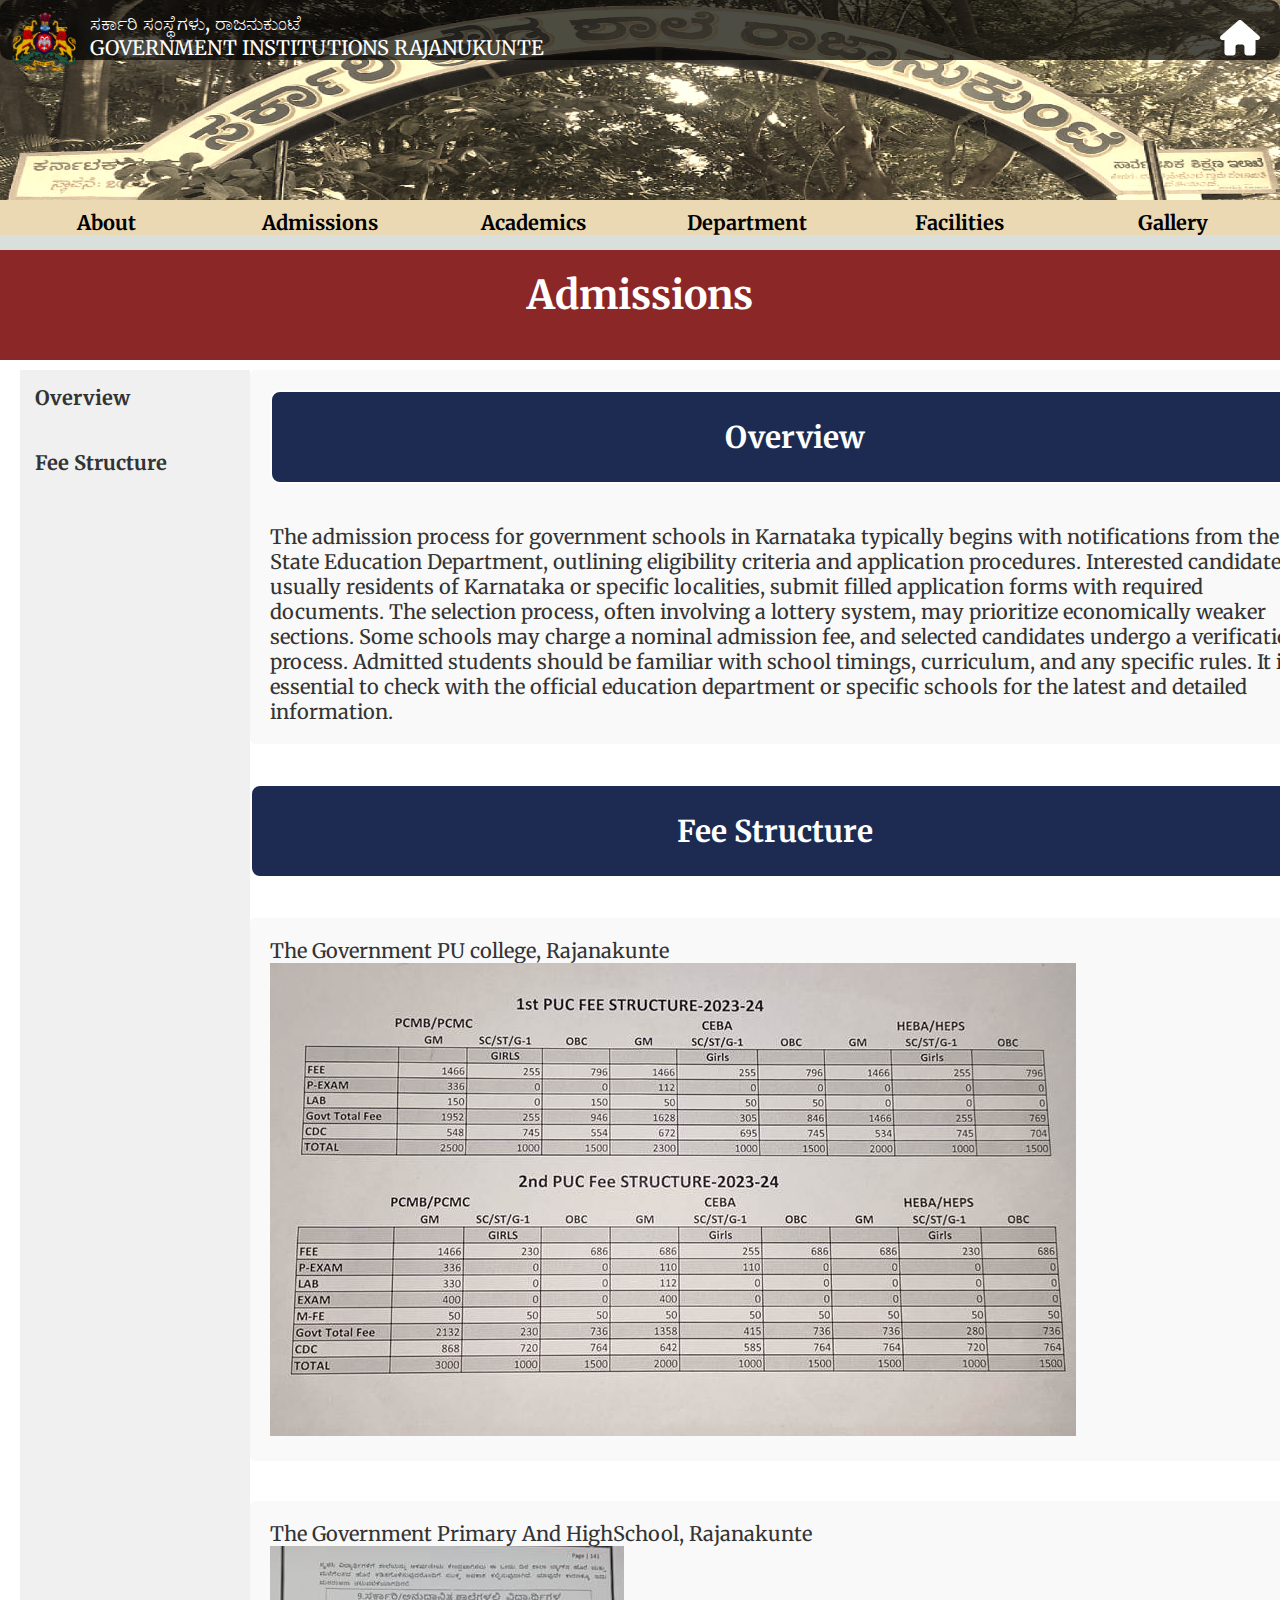
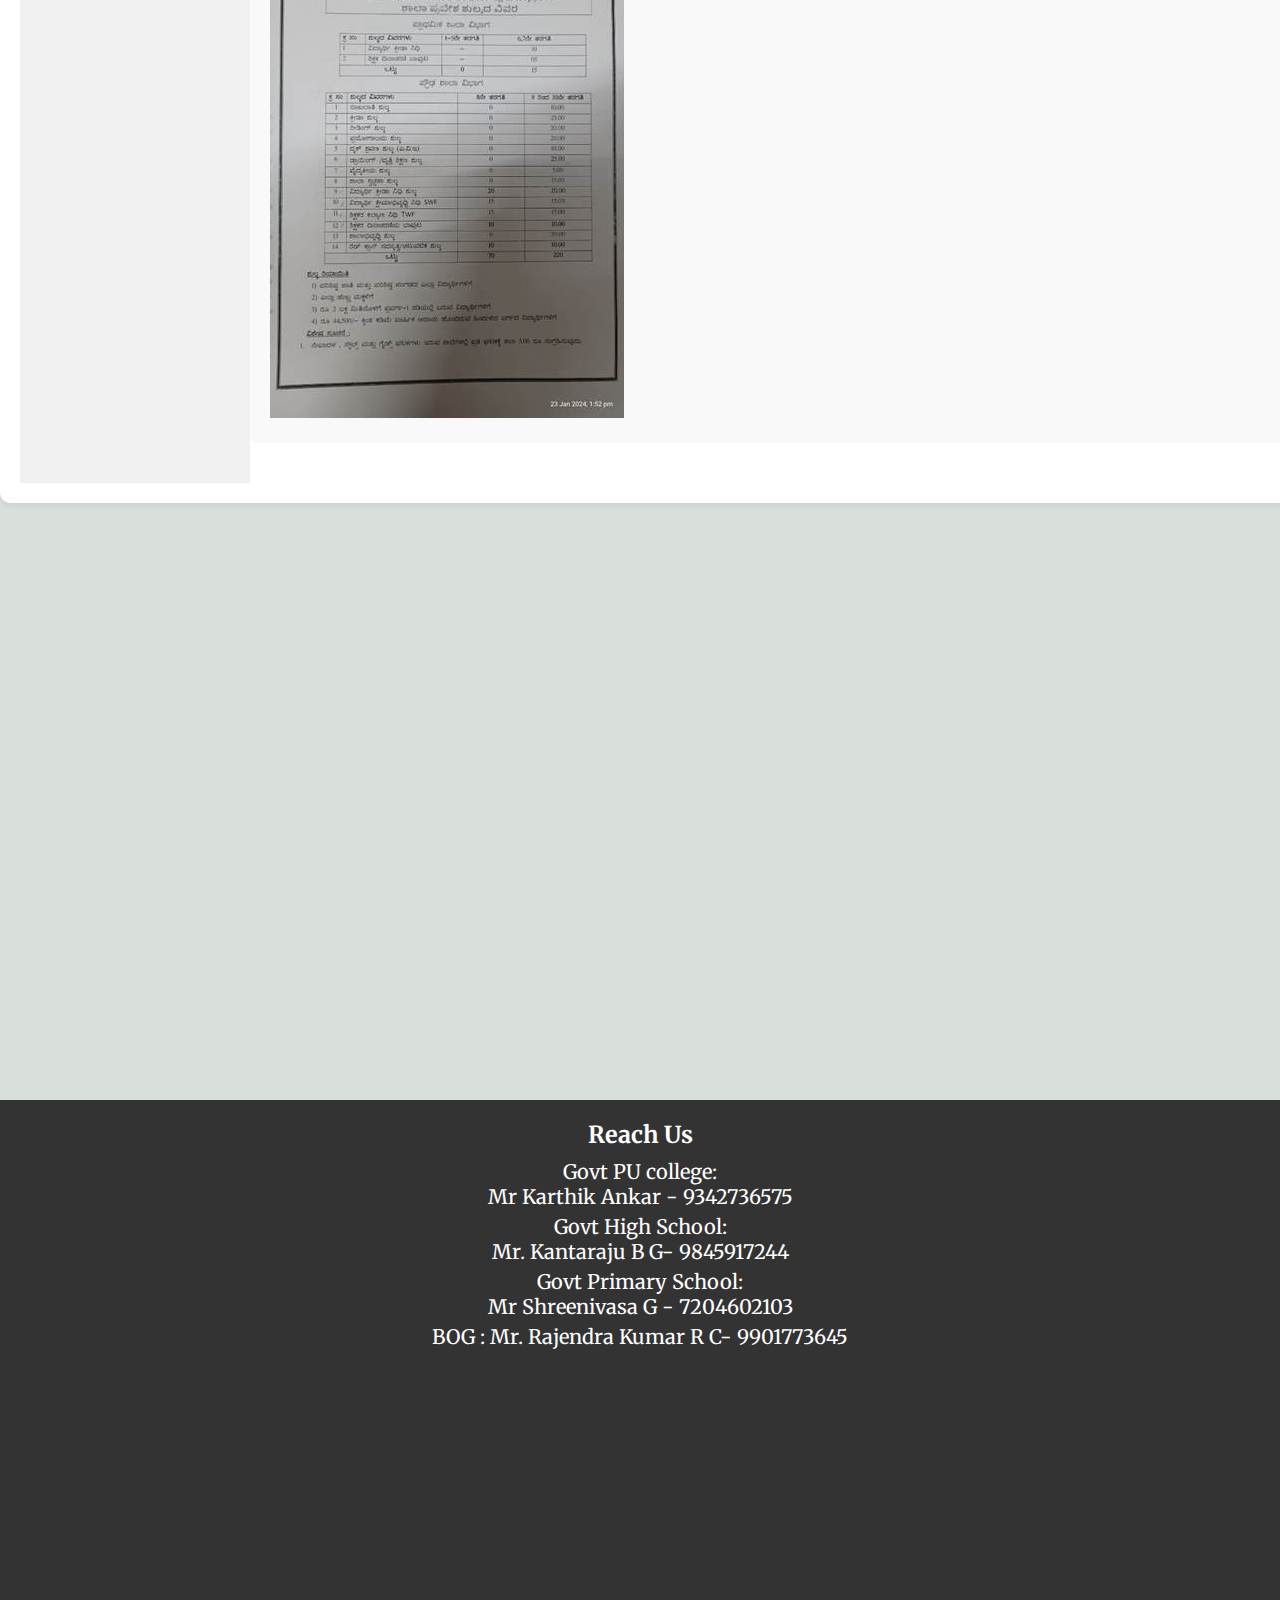
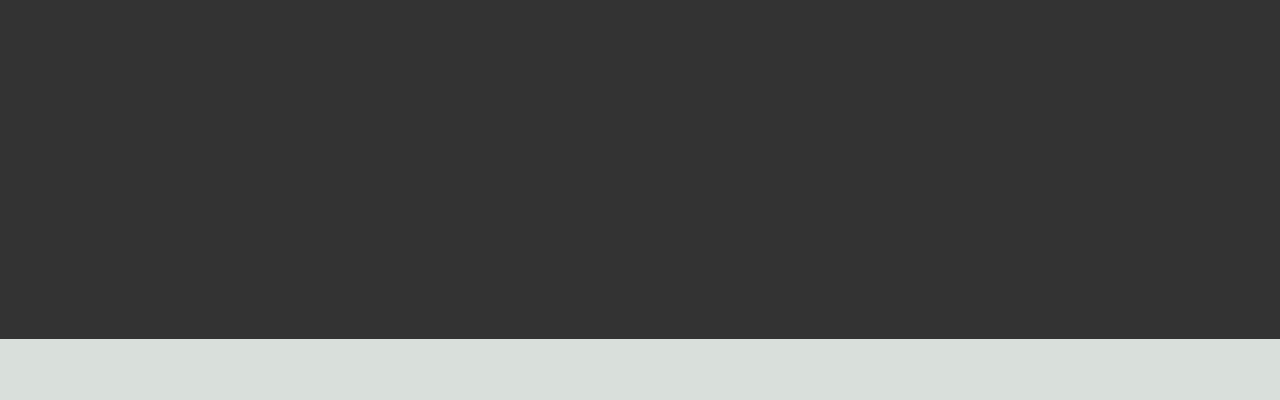
<file: admission/admission.html>
<!DOCTYPE html>
<html lang="en">
<head>
<meta charset="UTF-8">
<meta name="viewport" content="width=device-width, initial-scale=1.0">
<title>Admissions</title>
<link
      href="https://cdn.jsdelivr.net/npm/bootstrap@5.3.2/dist/css/bootstrap.min.css"
      rel="stylesheet"
      integrity="sha384-T3c6CoIi6uLrA9TneNEoa7RxnatzjcDSCmG1MXxSR1GAsXEV/Dwwykc2MPK8M2HN"
      crossorigin="anonymous"
    />
    <link rel="preconnect" href="https://fonts.googleapis.com" />
    <link rel="preconnect" href="https://fonts.gstatic.com" crossorigin />
    <link
      href="https://fonts.googleapis.com/css2?family=Merriweather:wght@400;700&display=swap"
      rel="stylesheet"
    />
<link rel="stylesheet" href="./styles.css">
<link rel="icon" href="./images/seal-of-karnataka-1.png" type="image/png">
</head>
<body>
    <header class="header">
        <div class="first">
          <div class="rectangle1">
            <div class="logo-line">
              <p>ಸರ್ಕಾರಿ ಸಂಸ್ಥೆಗಳು, ರಾಜನುಕುಂಟೆ</p>
              <p>GOVERNMENT INSTITUTIONS RAJANUKUNTE</p>
            </div>
          </div>
          <svg id="home" xmlns="http://www.w3.org/2000/svg" viewBox="0 0 576 512"><!--!Font Awesome Free 6.5.1 by @fontawesome - https://fontawesome.com License - https://fontawesome.com/license/free Copyright 2024 Fonticons, Inc.--><path d="M575.8 255.5c0 18-15 32.1-32 32.1h-32l.7 160.2c0 2.7-.2 5.4-.5 8.1V472c0 22.1-17.9 40-40 40H456c-1.1 0-2.2 0-3.3-.1c-1.4 .1-2.8 .1-4.2 .1H416 392c-22.1 0-40-17.9-40-40V448 384c0-17.7-14.3-32-32-32H256c-17.7 0-32 14.3-32 32v64 24c0 22.1-17.9 40-40 40H160 128.1c-1.5 0-3-.1-4.5-.2c-1.2 .1-2.4 .2-3.6 .2H104c-22.1 0-40-17.9-40-40V360c0-.9 0-1.9 .1-2.8V287.6H32c-18 0-32-14-32-32.1c0-9 3-17 10-24L266.4 8c7-7 15-8 22-8s15 2 21 7L564.8 231.5c8 7 12 15 11 24z"/></svg>

          <img class="background" src="./images/image-1.png" alt="" />
          <img src="./images/seal-of-karnataka-1.png" class="logo" alt="" />
        </div>
        <div class="nav1 navigation">
          <nav class="navbar">
              <div class="dropdown">
                  <a href="./about/about.html" id="about">About</a>
                  <div class="dropdown-content">
                      <a href="../about/about.html#vision-mission">Vision & Mission</a>
                      <a href="../about/about.html#college_development_committee">College Development Committee</a>
                      <a href="../about/about.html#board_of_members">Board of Members</a>
                      <a href="../about/about.html#about_chairperson">About Chairperson</a>
                      <a href="../about/about.html#principals">Principals</a>
                  </div>
              </div>
              <div class="dropdown">
                  <a href="../admission/admission.html" id="adm">Admissions</a>
                  <div class="dropdown-content">
                      <a href="../admission/admission.html#overview">Overview</a>
                      <a href="../admission/admission.html#fee-structure">Fee Structure</a>
                  </div>
              </div>
              <div class="dropdown">
                  <a href="../academics/academic.html" id="aca">Academics</a>
                  <div class="dropdown-content">
                      <a href="../academics/academic.html#overview">Overview</a>
                      <a href="../academics/academic.html#timetable">Time Table</a>
                      <a href="../academics/academic.html#scholarship">Scholarship</a>
                  </div>
              </div>
              <div class="dropdown">
                  <a href="../department/dept.html" id="dept">Department</a>
                  <div class="dropdown-content">
                      <a href="../department/dept.html#primary">Primary School</a>
                      <a href="../department/dept.html#high">High School</a>
                      <a href="../department/dept.html#pu">PU College</a>
                  </div>
              </div>
              <div class="dropdown">
                  <a href="../facilities/facilities.html" id="fac">Facilities</a>
              </div>
              <div class="dropdown">
                  <a href="../gallery/gallery.html" id="gal">Gallery</a>
                  <div class="dropdown-content">
                      <a href="./gallery/gallery.html#photos">Photos</a>
                      <a href="./gallery/gallery.html#videos">Videos</a>
                  </div>
              </div>
          </nav>
      </div>
      </header>
      <div class="page">
        <h1>Admissions</h1>
      </div>
    <div class="container1">
        <nav>
            <ul>
              <li><a href="#overview">Overview</a></li>
              <li>
                <a href="#fee-structure"
                  >Fee Structure</a
                >
            </ul>
          </nav>
        
        <div class="main">
            <div class="overview" >
                <h2><div class="head" id="overview">Overview</div></h2>
                <p>The admission process for government schools in Karnataka typically begins with notifications from the State Education Department, outlining eligibility criteria and application procedures. Interested candidates, usually residents of Karnataka or specific localities, submit filled application forms with required documents. The selection process, often involving a lottery system, may prioritize economically weaker sections. Some schools may charge a nominal admission fee, and selected candidates undergo a verification process. Admitted students should be familiar with school timings, curriculum, and any specific rules. It is essential to check with the official education department or specific schools for the latest and detailed information.</p>
            </div>
            <h2><div class="head" id="fee-structure">Fee Structure</div></h2>
            <div class="fee-structure">
                <p>The Government PU college, Rajanakunte</p>
                <img class="img" src="./images/The Government PU college, Rajanakunte.jpg">
            </div>
            <div class="fee-structure">
                <p>The Government Primary And HighSchool, Rajanakunte</p>
                <img class="img" src="./images/The Government Primary And HighSchool, Rajanakunte.jpg">
            </div>
        </div>
    </div>
    <footer>
      <div class="contact-info">
          <h3>Reach Us</h3>
          <p>Govt PU college:<br>Mr Karthik Ankar - 9342736575</p>
          <p>Govt High School:<br>Mr. Kantaraju B G- 9845917244</p>
          <p>Govt Primary School:<br>Mr Shreenivasa G - 7204602103</p>
          <p>BOG : Mr. Rajendra Kumar R C- 9901773645</p>
      </div>
      <div class="location-map">
          <div style="max-width:100%;list-style:none; transition: none;overflow:hidden;width:2000px;height:550px;">
              <div id="google-maps-canvas" style="height:100%; width:100%;max-width:100%;">
                  <iframe style="border:0;" frameborder="0" src="https://www.google.com/maps/embed/v1/place?q=GOVERNMENT+PU+COLLEGE+Rajanukunte,+Unnamed+Road,+Rajanukunte,+Karnataka,+India&key=AIzaSyBFw0Qbyq9zTFTd-tUY6dZWTgaQzuU17R8">
                  </iframe>
              </div>
              <a class="googlemaps-made" href="https://www.bootstrapskins.com/themes" id="make-map-data">premium bootstrap themes</a>
              <style>
                  #google-maps-canvas .text-marker{}
                  .map-generator{max-width: 100%; max-height: 100%; background: none;}
              </style>
          </div>
      </div>
  </footer>
    <script src="https://ajax.googleapis.com/ajax/libs/jquery/3.7.1/jquery.min.js"></script>

    <script src="https://cdn.jsdelivr.net/npm/bootstrap@5.3.2/dist/js/bootstrap.bundle.min.js" integrity="sha384-C6RzsynM9kWDrMNeT87bh95OGNyZPhcTNXj1NW7RuBCsyN/o0jlpcV8Qyq46cDfL" crossorigin="anonymous"></script>
    <script src="./adm.js"></script>
</body>
</html>
</file>
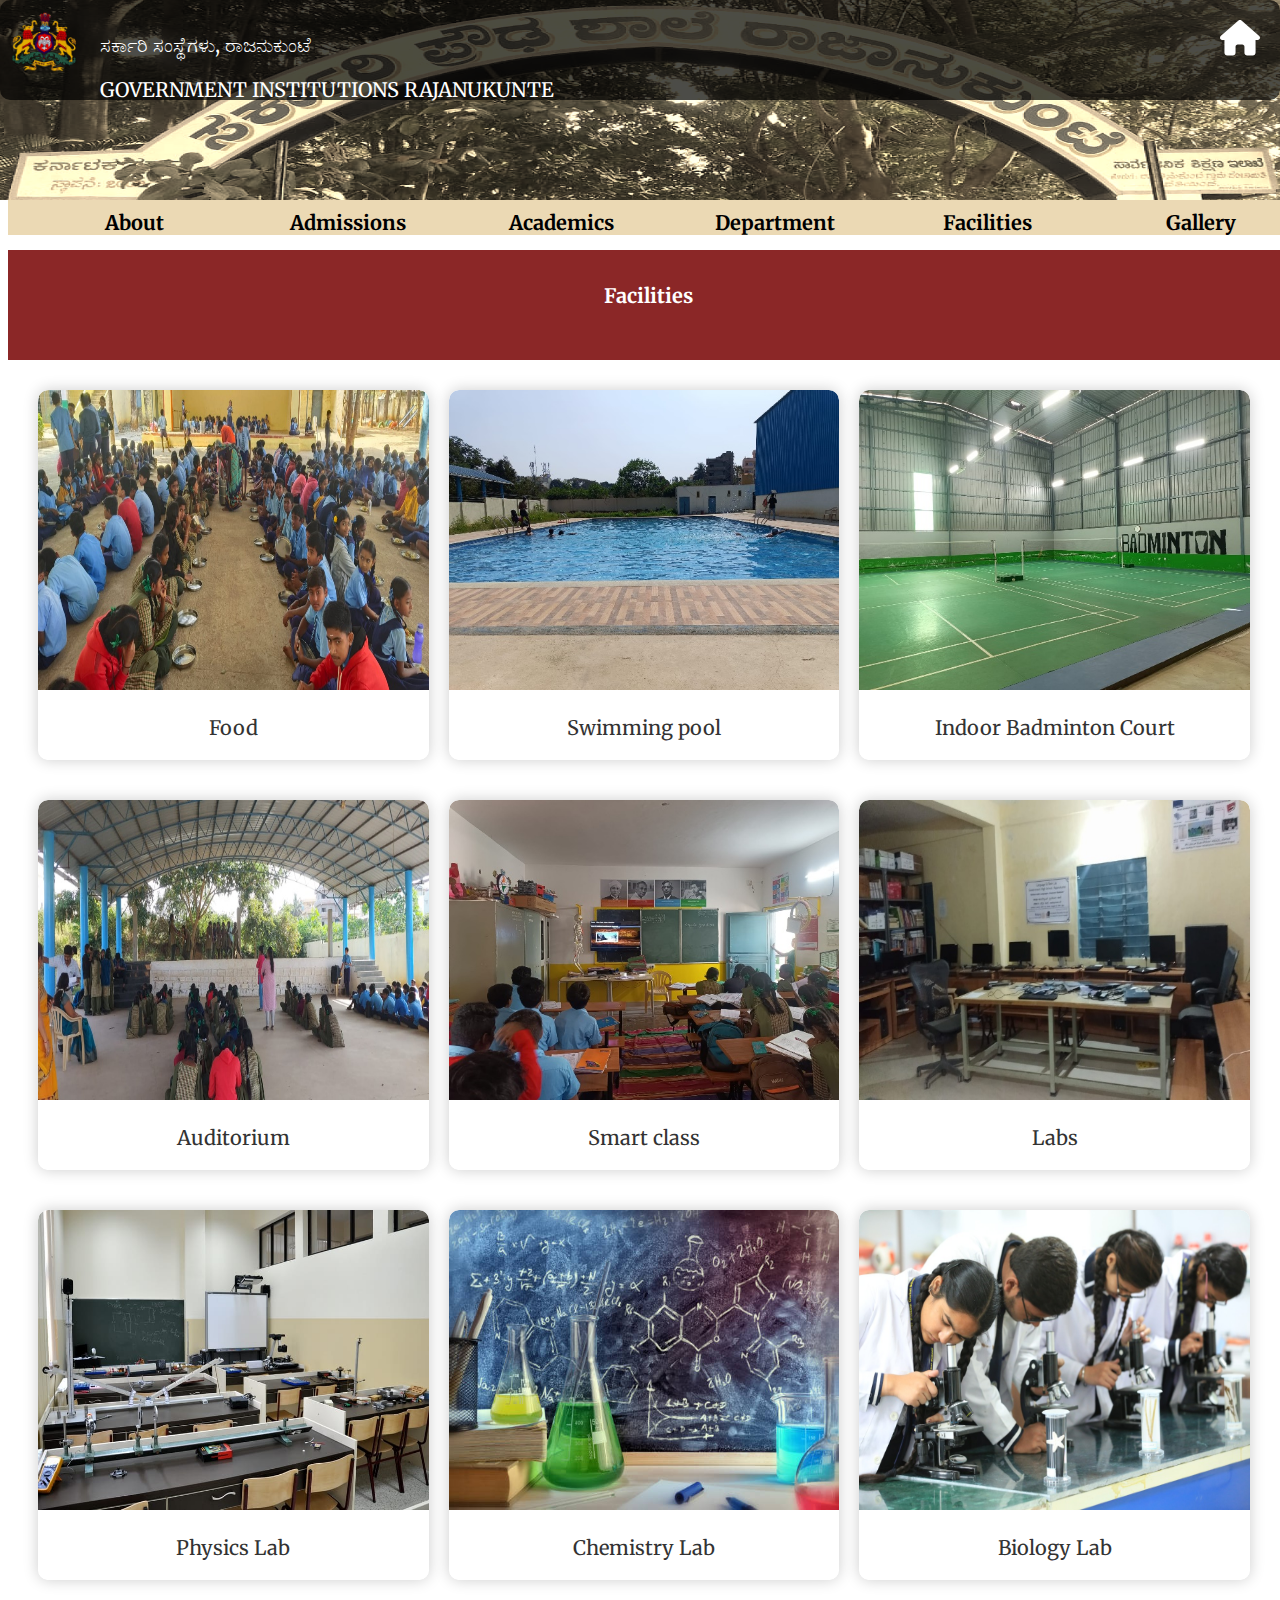
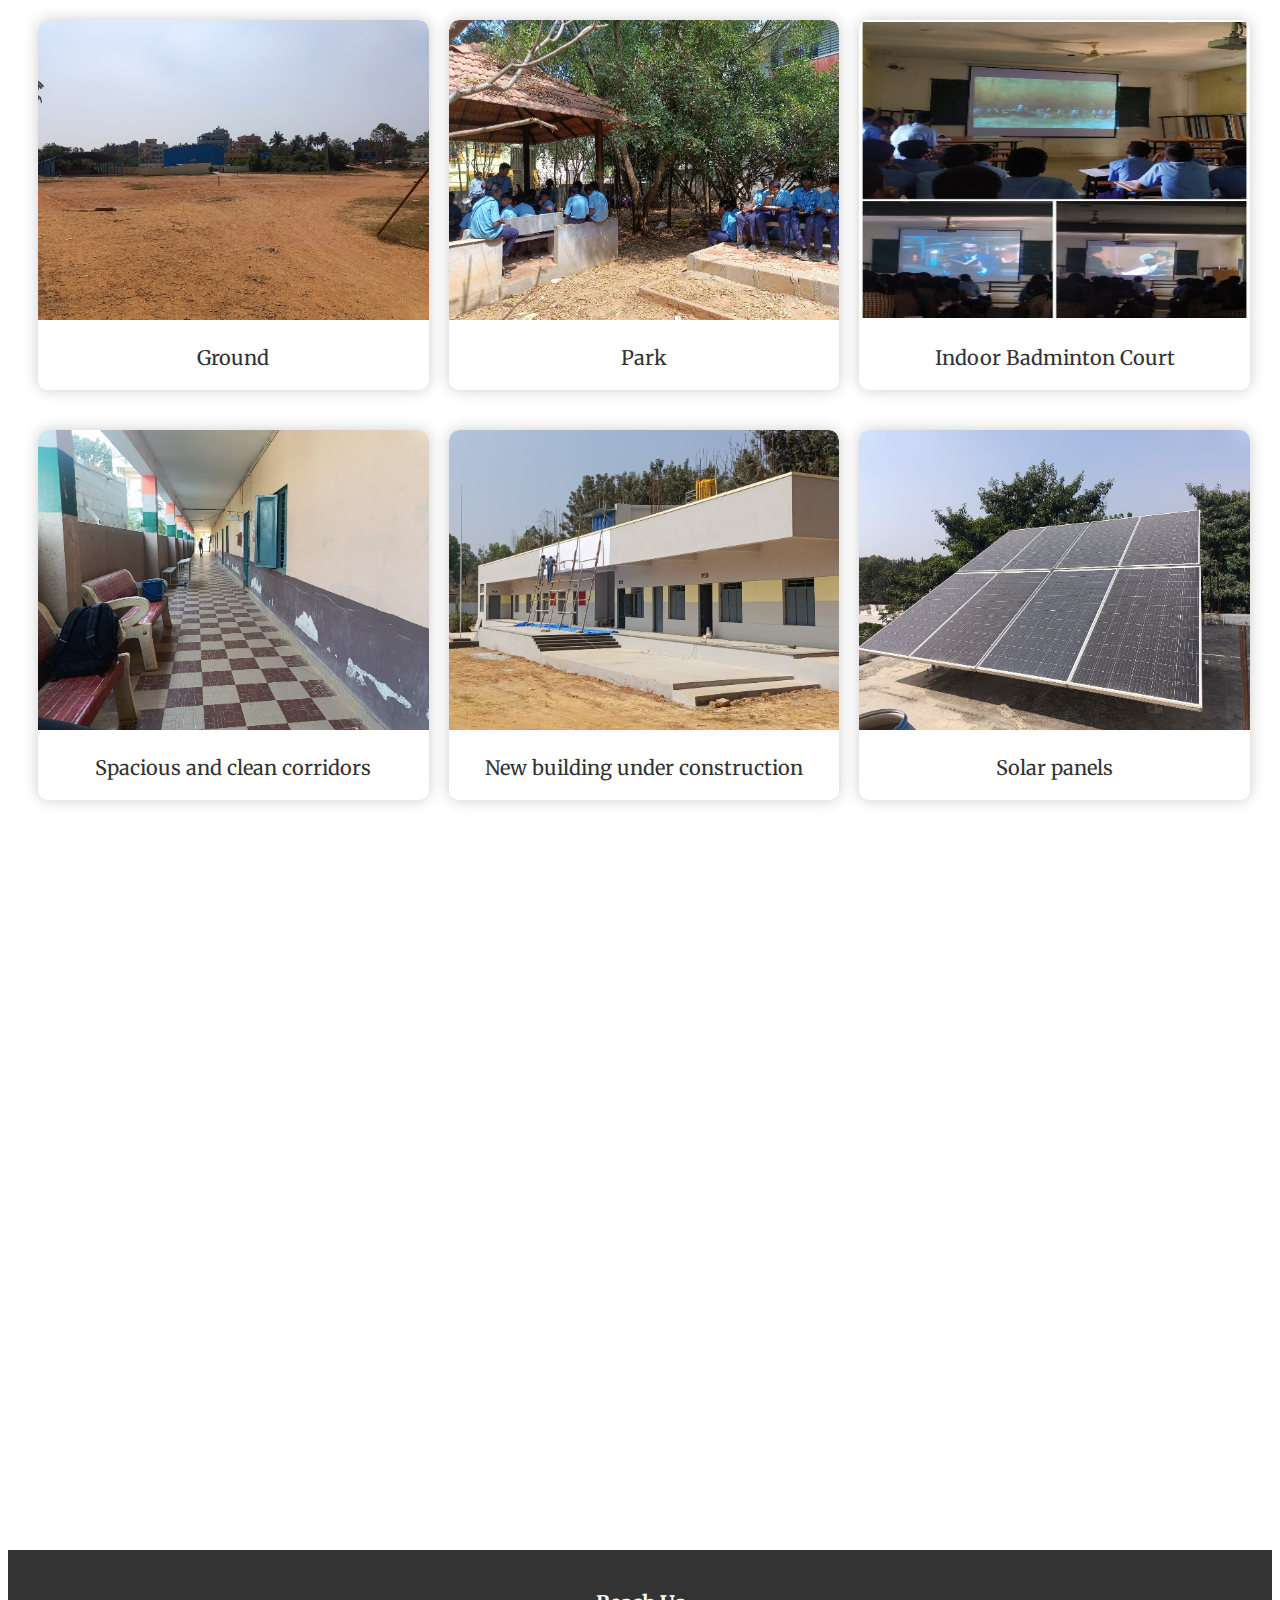
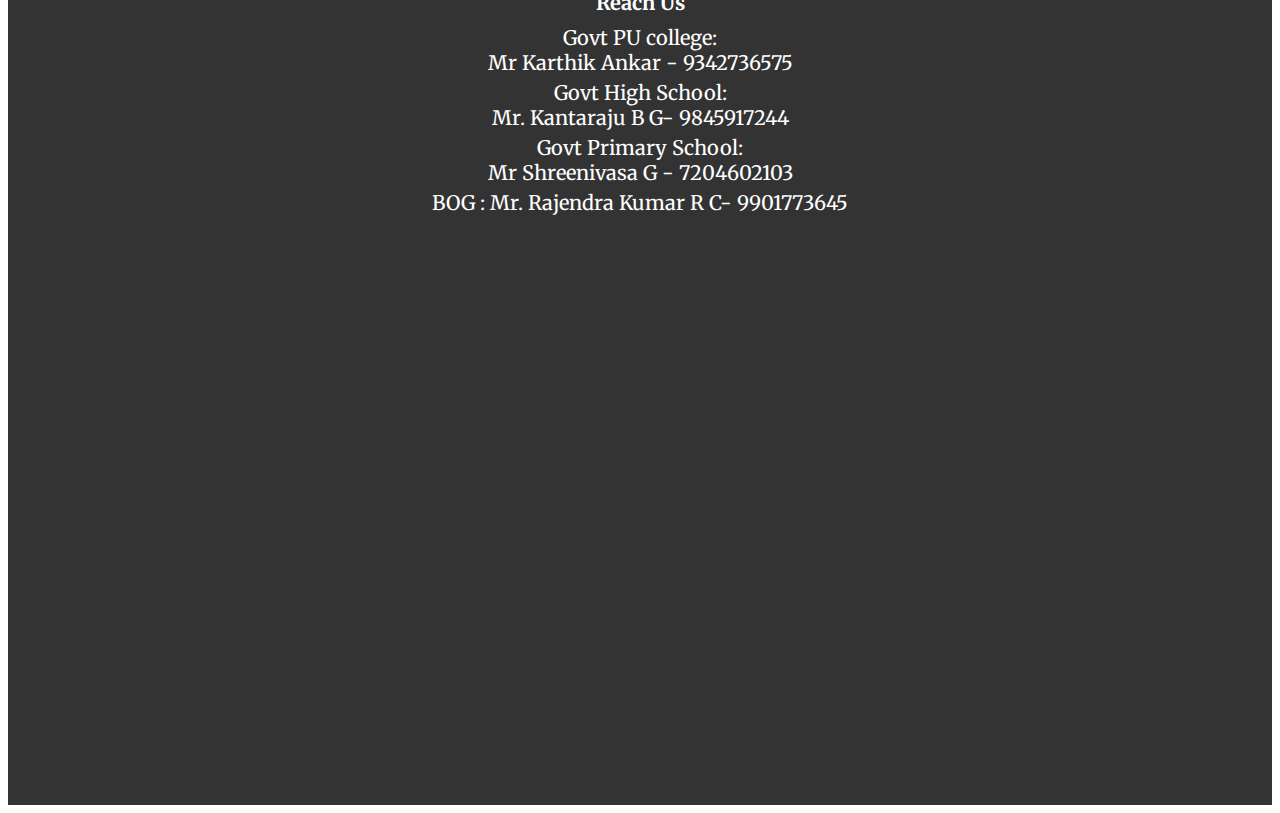
<file: facilities/facilities.html>
<!DOCTYPE html>
<html lang="en">
<head>
<meta charset="UTF-8">
<meta name="viewport" content="width=device-width, initial-scale=1.0">
<title>Facilities</title>
<link
      href="https://cdn.jsdelivr.net/npm/bootstrap@5.3.2/dist/css/bootstrap.min.css"
      rel="stylesheet"
      integrity="sha384-T3c6CoIi6uLrA9TneNEoa7RxnatzjcDSCmG1MXxSR1GAsXEV/Dwwykc2MPK8M2HN"
      crossorigin="anonymous"
    />
    <link rel="preconnect" href="https://fonts.googleapis.com" />
    <link rel="preconnect" href="https://fonts.gstatic.com" crossorigin />
    <link
      href="https://fonts.googleapis.com/css2?family=Merriweather:wght@400;700&display=swap"
      rel="stylesheet"
    />
<link rel="stylesheet" href="styles.css">
<link rel="icon" href="./images/seal-of-karnataka-1.png" type="image/png">
</head>
<body>
    <header class="head">
        <div class="rectangle1"></div>
        <img class="background" src="./images/image-1 copy.png" alt="" />
        <img src="./images/seal-of-karnataka-1.png" class="logo" alt="" />
        <div class="logo-line">
          <p>ಸರ್ಕಾರಿ ಸಂಸ್ಥೆಗಳು, ರಾಜನುಕುಂಟೆ</p>
          <p>GOVERNMENT INSTITUTIONS RAJANUKUNTE</p>
        </div>
        <svg id="home" xmlns="http://www.w3.org/2000/svg" viewBox="0 0 576 512"><!--!Font Awesome Free 6.5.1 by @fontawesome - https://fontawesome.com License - https://fontawesome.com/license/free Copyright 2024 Fonticons, Inc.--><path d="M575.8 255.5c0 18-15 32.1-32 32.1h-32l.7 160.2c0 2.7-.2 5.4-.5 8.1V472c0 22.1-17.9 40-40 40H456c-1.1 0-2.2 0-3.3-.1c-1.4 .1-2.8 .1-4.2 .1H416 392c-22.1 0-40-17.9-40-40V448 384c0-17.7-14.3-32-32-32H256c-17.7 0-32 14.3-32 32v64 24c0 22.1-17.9 40-40 40H160 128.1c-1.5 0-3-.1-4.5-.2c-1.2 .1-2.4 .2-3.6 .2H104c-22.1 0-40-17.9-40-40V360c0-.9 0-1.9 .1-2.8V287.6H32c-18 0-32-14-32-32.1c0-9 3-17 10-24L266.4 8c7-7 15-8 22-8s15 2 21 7L564.8 231.5c8 7 12 15 11 24z"/></svg>

        <div class="navigation nav1">
          <nav class="navbar">
              <div class="dropdown">
                  <a href="../about/about.html" id="about">About</a>
                  <div class="dropdown-content">
                      <a href="../about/about.html#vision-mission">Vision & Mission</a>
                      <a href="../about/about.html#college_development_committee">College Development Committee</a>
                      <a href="../about/about.html#board_of_members">Board of Members</a>
                      <a href="../about/about.html#about_chairperson">About Chairperson</a>
                      <a href="../about/about.html#principals">Principals</a>
                  </div>
              </div>
              <div class="dropdown">
                  <a href="../admission/admission.html" id="adm">Admissions</a>
                  <div class="dropdown-content">
                      <a href="../admission/admission.html#overview">Overview</a>
                      <a href="../admission/admission.html#fee-structure">Fee Structure</a>
                  </div>
              </div>
              <div class="dropdown">
                  <a href="../academics/academic.html" id="aca">Academics</a>
                  <div class="dropdown-content">
                      <a href="../academics/academic.html#overview">Overview</a>
                      <a href="../academics/academic.html#timetable">Time Table</a>
                      <a href="../academics/academic.html#scholarship">Scholarship</a>
                  </div>
              </div>
              <div class="dropdown">
                  <a href="../department/dept.html" id="dept">Department</a>
                  <div class="dropdown-content">
                      <a href="../department/dept.html#primary">Primary School</a>
                      <a href="../department/dept.html#high">High School</a>
                      <a href="../department/dept.html#pu">PU College</a>
                  </div>
              </div>
              <div class="dropdown">
                  <a href="../facilities/facilities.html" id="fac">Facilities</a>
              </div>
              <div class="dropdown">
                  <a href="../gallery/gallery.html" id="gal">Gallery</a>
                  <div class="dropdown-content">
                      <a href="../gallery/gallery.html#photos">Photos</a>
                      <a href="../gallery/gallery.html#videos">Videos</a>
                  </div>
              </div>
          </nav>
      </div>
      </header>
      <div class="page">
        <h1>Facilities</h1>
      </div>
    <div class="container2">
        <div class="container1">
            <div class="gallery">
                <div class="gallery-item">
                    <img src="./images/image001.jpg" alt="Facility 1">
                    <div class="description">Food</div>
                </div>
                <div class="gallery-item">
                    <img src="./images/image002.jpg" alt="Facility 2">
                    <div class="description">Swimming pool</div>
                </div>
                <div class="gallery-item">
                    <img src="./images/image003.jpg" alt="Facility 3">
                    <div class="description">Indoor Badminton Court</div>
                </div>
                <div class="gallery-item">
                    <img src="./images/image004.jpg" alt="Facility 3">
                    <div class="description">Auditorium</div>
                </div>
                <div class="gallery-item">
                    <img src="./images/image008.jpg" alt="Facility 3">
                    <div class="description">Smart class</div>
                </div>
                <div class="gallery-item">
                    <img src="./images/image005.jpg" alt="Facility 3">
                    <div class="description">Labs</div>
                </div>
                <div class="gallery-item">
                    <img src="./images/physics1.jpg" alt="Facility 3">
                    <div class="description">Physics Lab</div>
                </div>
                <div class="gallery-item">
                    <img src="./images/chem1.jpg" alt="Facility 3">
                    <div class="description">Chemistry Lab</div>
                </div>
                <div class="gallery-item">
                    <img src="./images/bio1.jpg" alt="Facility 3">
                    <div class="description">Biology Lab</div>
                </div>
                <div class="gallery-item">
                    <img src="./images/image006.jpg" alt="Facility 3">
                    <div class="description">Ground</div>
                </div>
                <div class="gallery-item">
                    <img src="./images/image007.jpg" alt="Facility 3">
                    <div class="description">Park</div>
                </div>
                <div class="gallery-item">
                    <img src="./images/image009.jpg" alt="Facility 3">
                    <div class="description">Indoor Badminton Court</div>
                </div>
                <div class="gallery-item">
                    <img src="./images/image010.jpg" alt="Facility 3">
                    <div class="description">Spacious and clean corridors</div>
                </div>
                <div class="gallery-item">
                    <img src="./images/image011.jpg" alt="Facility 3">
                    <div class="description">New building under construction</div>
                </div>
                <div class="gallery-item">
                    <img src="./images/image012.jpg" alt="Facility 3">
                    <div class="description">Solar panels</div>
                </div>
        
            </div>
        </div>
    </div>
    <footer>
      <div class="contact-info">
          <h3>Reach Us</h3>
          <p>Govt PU college:<br>Mr Karthik Ankar - 9342736575</p>
          <p>Govt High School:<br>Mr. Kantaraju B G- 9845917244</p>
          <p>Govt Primary School:<br>Mr Shreenivasa G - 7204602103</p>
          <p>BOG : Mr. Rajendra Kumar R C- 9901773645</p>
      </div>
      <div class="location-map">
          <div style="max-width:100%;list-style:none; transition: none;overflow:hidden;width:2000px;height:550px;">
              <div id="google-maps-canvas" style="height:100%; width:100%;max-width:100%;">
                  <iframe style="border:0;" frameborder="0" src="https://www.google.com/maps/embed/v1/place?q=GOVERNMENT+PU+COLLEGE+Rajanukunte,+Unnamed+Road,+Rajanukunte,+Karnataka,+India&key=AIzaSyBFw0Qbyq9zTFTd-tUY6dZWTgaQzuU17R8">
                  </iframe>
              </div>
              <a class="googlemaps-made" href="https://www.bootstrapskins.com/themes" id="make-map-data">premium bootstrap themes</a>
              <style>
                  #google-maps-canvas .text-marker{}
                  .map-generator{max-width: 100%; max-height: 100%; background: none;}
              </style>
          </div>
      </div>
  </footer>
    <script src="https://ajax.googleapis.com/ajax/libs/jquery/3.7.1/jquery.min.js"></script>

    <script src="https://cdn.jsdelivr.net/npm/bootstrap@5.3.2/dist/js/bootstrap.bundle.min.js" integrity="sha384-C6RzsynM9kWDrMNeT87bh95OGNyZPhcTNXj1NW7RuBCsyN/o0jlpcV8Qyq46cDfL" crossorigin="anonymous"></script>
    <script src="./fac.js"></script>
</body>
</html>
</file>
<file: style.css>
*{
    margin: 0;

}
html, body{
    width: 100vw;
    height: 100vh;
    background-color: #D9DFDB;
}
.header{
    width: 100vw;
    z-index: 1;
}

.container-xl{
    width: 100vw;
}
.background{
    position: absolute;
    top: 0;
    left: 0;
    z-index: 2;
    width: 100vw;
    height: 200px;
}

.rectangle1{
    position: absolute;
    top: 0;
    left: 0;
    background-color: rgba(0, 0, 0, 70%);
    width: 100vw;
    height: fit-content;
    z-index: 3;
    border-radius: 10px;
    display: flex;
}

.logo{
    position: absolute;
    left: 10px;
    top: 12px;
    z-index: 4;
    height: 60px;
}


.logo-line{
    color: white;
    font-family: 'Merriweather', serif;
    font-weight: 400;
    font-size: 20px;
    padding-left: 90px;
    padding-top: 10px;
}

.first{
    display: block;
}
.nav1{
    position: absolute;
    top: 200px;
    color: black;
    z-index: 7;
    width: 100vw;
    background-color: #EBD9B4;
    margin: 0;

}
.navbar{
    display: flex;
    justify-content: space-around;
}
a{
    padding: 5px;
    text-decoration: none;
    color: black;
    font-family: 'Merriweather', serif;
    font-weight: 700;
    font-size: 20px;
    width: 200px;
    height: 100%;
    display: flex;
    align-items: center;
    justify-content: center;
}

.swim{
    position: relative;
    top: 50px;
    width: 100vw;
    height: 400px;
}

.part2{
    top: 450px;
    background-color: rgb(40,40,40);
}

.pu-img{
    position: relative;
    top: 200px;
    height: 500px;
    gap: 20px;
    padding-top: 20px;
}

.rectangle2{
    position: relative;
    top: 300px;
    background-color: #0C2D57;
    height: auto;
    border-radius: 20px;
}

.content{
    justify-content: center;
}

.col-text{
    color: white;
    font-family: 'Merriweather', serif;
    font-size: 20px;
    padding: 15px;
}

.rectangle3{
    position: relative;
    top: 350px;
    background-color: rgba(0, 0, 0, 70%);
    width: 100vw;
    height: 100px;
    border-radius: 10px;
}


.hs-img{
    position: relative;
    top: 410px;
    height: 500px;
    padding-top: 20px;
}

.content1{
    position: relative;
    justify-content: center;
    top: 200px;
}

.part3{
    position: relative;
    top: 550px;
}

.ps-img{
    position: relative;
    top:600px;
    height: 500px;
}

.rectangle4{
    position: relative;
    top: 480px;
    background-color: #0C2D57;
    height: auto;
    border-radius: 20px;
}

.fix{
    position: fixed;
    top: 0;
    opacity: 100%;
    color: black;
    z-index: 7;
    width: 100vw;
    background-color: #EBD9B4;
}



  .dropdown {
    display: inline-block;
  }

  .dropdown-content {
    display: none;
    position: absolute;
    background-color: #f9f9f9;
    width: 45vmin;
    box-shadow: 0 8px 16px 0 rgba(0,0,0,0.2);
    z-index: 1;
    line-height: 3;
    border-radius: 0 0 10px 10px;
  }

  .dropdown-content a {
    color: black;
    width: 100%;
    text-decoration: none;
    display: block;
    text-align: left;
  }

  .dropdown:hover .dropdown-content {
    display: block;
  }

  .navbar a:hover, .dropdown:hover .dropbtn {
    background-color:#998c71;
  }

  #home{
    width: 40px;
    z-index: 7;
    position: absolute;
    top: 20px;
    right: 20px;
    fill: white;
  }

  footer {
    margin-top: 700px;
    background-color: #333;
    color: #fff;
    padding: 20px;
    text-align: center;
}
.contact-info {
    margin-bottom: 20px;
}
.contact-info h3 {
    margin-bottom: 10px;
}
.contact-info p {
    margin: 5px 0;
}
.location-map {
    margin-top: 20px;
}

iframe {
    width: 60%;
    height: 300px; /* Adjust height as needed */
    border: none; /* Remove border */
    border-radius: 10px; /* Optional: Add border radius */
}
</file>
<file: about/styles.css>
body{
    background-color: #D9DFDB;
}
.con {
    font-family: 'Merriweather', serif;
    margin: 0;
    padding: 0;
    display: flex;
}
nav {
    width: 400px;
    background-color: #f0f0f0;
    padding: 10px;

    justify-content: flex-start;
    position: relative;
    top: 250px;

}
nav ul {
    list-style-type: none;
    padding: 0;

}
nav ul li {
    margin-bottom: 30px;

}
nav ul li a {
    text-decoration: none;
    color: #333;

}
main {
    flex: 1;
    padding: 20px;
    padding-top: 0;
    position: relative;
    top: 250px;
}
section {
    padding: 20px;
    margin-bottom: 20px;
    border: 1px solid #ccc;
    background-color: #f9f9f9;
}
h2 {
    color: #333;
}
.container {
    max-width: 1000px;
    margin: 20px auto;
    padding: 20px;
    background-color: #fff;
    border-radius: 10px;
    box-shadow: 0 0 10px rgba(0, 0, 0, 0.1);
    display: flex;
    flex-wrap: wrap;
    justify-content: center;
}
.gallery-item {
    width: 250px;
    height: auto;
    margin: 20px;
    border-radius: 5px;
    overflow: hidden;
    box-shadow: 0 0 10px rgba(0, 0, 0, 0.1);
    transition: transform 0.3s ease;
}
.gallery-item:hover {
    transform: translateY(-5px);
}
.gallery-item img {
    width: 100%;
    height: auto;
    border-radius: 5px 5px 0 0;
}
.gallery-item p {
    padding: 15px;
    background-color: #fff;
    border-radius: 0 0 5px 5px;
    text-align: center;
    margin: 0;
}




.background{
    position: absolute;
    top: 0;
    left: 0;
    z-index: 2;
    width: 100vw;
    height: 200px;
}

.rectangle1{
    position: absolute;
    top: 0;
    left: 0;;
    background-color: rgba(0, 0, 0, 70%);
    width: 100vw;
    height: 100px;
    z-index: 3;
    border-radius: 10px;
}

.logo{
    position: absolute;
    left: 10px;
    top: 12px;
    z-index: 4;
    height: 60px;
}


.logo-line{
    position: absolute;
    z-index: 4;
    color: white;
    left: 100px;
    top:12px;
    font-family: 'Merriweather', serif;
    font-weight: 400;
    font-size: 20px;
}

.navbar{
    position: absolute;
    top: 200px;
    left:0px;
    color: black;
    z-index: 5;
    width: 100vw;
    background-color: #EBD9B4;
    margin: 0;
    padding-left: 20px;
    padding-right: 20px;
}

a{
    padding: 5px;
    text-decoration: none;
    color: black;
    font-family: 'Merriweather', serif;
    font-weight: 700;
    font-size: 20px;
}

.page{
    position: absolute;
    top: 250px;
    color: black;
    z-index: 2;

    width: 100vw;
    background-color: #8B2727;
    height: 90px;
    text-align: center;
    padding-top: 20px;
    font-family: 'Merriweather', serif;
    color: white;
}

.gallery-item {
    display: flex;
    align-items: center;
    gap: 20px;
    width: 100%
  }
  
  .gallery-item img {
    max-width: 30%;
    height: 250px; /* Adjust the width of the image as needed */
  }
  
  .info {
    max-width: 100%; /* Adjust the width of the info container as needed */
    padding: 0 20px;
    text-align: left; /* Add padding to the info container */
  }

  .gallery{
    width: 800px;
  }

  .info p{
    text-align: left;
  }

  .head{
    display: flex;
    align-items: center;
    justify-content: center;
    background-color: #1D2B53;
    border-radius: 10px;
    height: 10vmin;
    text-align: center;
    border: 2px solid ;
    color: white;
    margin-bottom: 40px;
  }

  #vision_mission{

    border-radius: 10px;
  }

  p{
    font-size: 20px;
  }

  .con nav{
    border-radius: 10px;
  }

  .con nav li{
    width: 100%;
    height: 5vmin;
  }
  nav li:hover{
    background-color:#8B2727;
    color: white;
  }

  .fix{
    position: fixed;
    top: 0;
    opacity: 100%;
    color: black;
    z-index: 7;
    width: 100vw;
    background-color: #EBD9B4;
}



  .dropdown {
    display: inline-block;
  }

  .dropdown-content {
    display: none;
    position: absolute;
    background-color: #f9f9f9;
    width: 45vmin;
    box-shadow: 0 8px 16px 0 rgba(0,0,0,0.2);
    z-index: 1;
    line-height: 3;
    border-radius: 0 0 10px 10px;
  }

  .dropdown-content a {
    color: black;
    width: 100%;
    text-decoration: none;
    display: block;
    text-align: left;
  }

  .dropdown:hover .dropdown-content {
    display: block;
  }

  .navbar a:hover, .dropdown:hover .dropbtn {
    background-color:#998c71;
  }
  #home{
    width: 40px;
    z-index: 7;
    position: absolute;
    top: 20px;
    right: 20px;
    fill: white;
  }

  footer {
    margin-top: 300px;
    background-color: #333;
    color: #fff;
    padding: 20px;
    text-align: center;
}
.contact-info {
    margin-bottom: 20px;
}
.contact-info h3 {
    margin-bottom: 10px;
}
.contact-info p {
    margin: 5px 0;
}
.location-map {
    margin-top: 20px;
}

iframe {
    width: 60%;
    height: 300px; /* Adjust height as needed */
    border: none; /* Remove border */
    border-radius: 10px; /* Optional: Add border radius */
}
</file>
<file: academics/styles.css>
*{
    margin: 0;
    height: fit-content;
}
body{
    height: 100vh;
    background-color: #D9DFDB;
    font-size: 20px;
    font-family: 'Merriweather', serif;

}
.header{
    width: 100vw;
    z-index: 1;
}

.container1{

    position: absolute;
    top: 350px;

    gap: 10px;
}
.background{
    position: absolute;
    top: 0;
    left: 0;
    z-index: 2;
    width: 100vw;
    height: 200px;
}

.rectangle1{
    position: absolute;
    top: 0;
    left: 0;
    background-color: rgba(0, 0, 0, 70%);
    width: 100vw;
    height: fit-content;
    z-index: 3;
    border-radius: 10px;
    display: flex;
}

.logo{
    position: absolute;
    left: 10px;
    top: 12px;
    z-index: 4;
    height: 60px;
}


.logo-line{
    color: white;
    font-family: 'Merriweather', serif;
    font-weight: 400;
    font-size: 20px;
    padding-left: 90px;
    padding-top: 10px;
}

.container1 nav {

    border-radius: 10px;
    padding: 10px;


}
.container1 nav ul {
    list-style-type: none;
    padding: 0;

}
.container1 nav ul li {
    margin-bottom: 30px;
    text-align: left;

}
.container1 nav ul li a {
    text-decoration: none;

    display: flex;
    flex-basis: 0;
    justify-content: flex-start;

}
.side{
    background-color: #fff;
    border-radius: 10px;
}
.main1{

    margin-right: 10px;
    background-color: #fff;

    padding: 20px;
    border-radius: 10px;
    text-align: justify;
    line-height: 2;
}
.first{
    display: block;
}
.nav1{
    position: absolute;
    top: 200px;
    color: black;
    z-index: 7;
    width: 100vw;
    background-color: #EBD9B4;
    margin: 0;

}
.navbar{
    display: flex;
    justify-content: space-around;
}
a{
    padding: 5px;
    text-decoration: none;
    color: black;
    font-family: 'Merriweather', serif;
    font-weight: 700;
    font-size: 20px;
    width: 200px;
    height: 100%;
    display: flex;
    align-items: center;
    justify-content: center;
}
.head{
    display: flex;
    align-items: center;
    justify-content: center;
    background-color: #1D2B53;
    border-radius: 10px;
    height: 10vmin;
    text-align: center;
    border: 2px solid ;
    color: white;
    margin-bottom: 40px;
  }
.page{
    position: absolute;
    top: 250px;
    color: black;
    z-index: 2;

    width: 100vw;
    background-color: #8B2727;
    height: 90px;
    text-align: center;
    padding-top: 20px;
    font-family: 'Merriweather', serif;
    color: white;
}
.container2{
   max-width:  100%;
}
.container1{
    display: flex;
    gap:10px;
}
.fix{
    position: fixed;
    top: 0;
    opacity: 100%;
    color: black;
    z-index: 7;
    width: 100vw;
    background-color: #EBD9B4;
}



  .dropdown {
    display: inline-block;
  }

  .dropdown-content {
    display: none;
    position: absolute;
    background-color: #f9f9f9;
    width: 45vmin;
    box-shadow: 0 8px 16px 0 rgba(0,0,0,0.2);
    z-index: 1;
    line-height: 3;
    border-radius: 0 0 10px 10px;
  }

  .dropdown-content a {
    color: black;
    width: 100%;
    text-decoration: none;
    display: block;
    text-align: left;
  }

  .dropdown:hover .dropdown-content {
    display: block;
  }

  .navbar a:hover, .dropdown:hover .dropbtn {
    background-color:#998c71;
  }

 .para{
    max-width: 100%;
 }

 #home{
    width: 40px;
    z-index: 7;
    position: absolute;
    top: 20px;
    right: 20px;
    fill: white;
  }

  footer {
    margin-top: 700vmin;
    background-color: #333;
    color: #fff;
    padding: 20px;
    text-align: center;
}
.contact-info {
    margin-bottom: 20px;
}
.contact-info h3 {
    margin-bottom: 10px;
}
.contact-info p {
    margin: 5px 0;
}
.location-map {
    margin-top: 20px;
}

iframe {
    width: 60%;
    height: 300px; /* Adjust height as needed */
    border: none; /* Remove border */
    border-radius: 10px; /* Optional: Add border radius */
}
</file>
<file: admission/styles.css>
*{
    margin: 0;

}
html, body{
    width: 100vw;
    height: 100vh;
    background-color: #D9DFDB;
    font-family: 'Merriweather', serif;
    font-size: 20px;
    display: block;
}
.header{
    width: 100vw;
    z-index: 1;
}

.background{
    position: absolute;
    top: 0;
    left: 0;
    z-index: 2;
    width: 100vw;
    height: 200px;
}

.rectangle1{
    position: absolute;
    top: 0;
    left: 0;
    background-color: rgba(0, 0, 0, 70%);
    width: 100vw;
    height: fit-content;
    z-index: 3;
    border-radius: 10px;
    display: flex;
}

.logo{
    position: absolute;
    left: 10px;
    top: 12px;
    z-index: 4;
    height: 60px;
}


.logo-line{
    color: white;
    font-family: 'Merriweather', serif;
    font-weight: 400;
    font-size: 20px;
    padding-left: 90px;
    padding-top: 10px;
}

.first{
    display: block;
}
.nav1{
    position: absolute;
    top: 200px;
    color: black;
    z-index: 7;
    width: 100vw;
    background-color: #EBD9B4;
    margin: 0;

}
.navbar{
    display: flex;
    justify-content: space-around;
}
a{
    padding: 5px;
    text-decoration: none;
    color: black;
    font-family: 'Merriweather', serif;
    font-weight: 700;
    font-size: 20px;
    width: 200px;
    height: 100%;
    display: flex;
    align-items: center;
    justify-content: center;
}
body {
    margin: 0;
    padding: 0;
    background-color: #D9DFDB;
}
.container1 {
    position: absolute;
    display: flex;
    top: 350px;
    width: 100vw;
    background-color: #fff;
    border-radius: 10px;
    box-shadow: 0 0 10px rgba(0, 0, 0, 0.1);
    padding: 20px;
}
.container1 nav {
    width: 450px;
    background-color: #f0f0f0;
    padding: 10px;


}
.container1 nav ul {
    list-style-type: none;
    padding: 0;

}
.container1 nav ul li {
    margin-bottom: 30px;
    text-align: left;

}
.container1 nav ul li a {
    text-decoration: none;
    color: #333;
    display: flex;
    justify-content: flex-start;

}
h1, h2 {
    text-align: center;
    margin-bottom: 20px;
}
.overview {
    width: 100%;
    margin-bottom: 40px;
    padding: 20px;
    border-radius: 5px;
    background-color: #f9f9f9;
    color: #333;
    transition: transform 0.3s ease;
}
.fee-structure {
    margin-bottom: 40px;
    padding: 20px;
    border-radius: 5px;
    background-color: #f9f9f9;
    color: #333;
    transition: transform 0.3s ease;
}
.page{
    position: absolute;
    top: 250px;
    color: black;
    z-index: 2;

    width: 100vw;
    background-color: #8B2727;
    height: 90px;
    text-align: center;
    padding-top: 20px;
    font-family: 'Merriweather', serif;
    color: white;
}


.head{
    display: flex;
    align-items: center;
    justify-content: center;
    background-color: #1D2B53;
    border-radius: 10px;
    height: 10vmin;
    text-align: center;
    border: 2px solid ;
    color: white;
    margin-bottom: 40px;
  }

.fix{
    position: fixed;
    top: 0;
    opacity: 100%;
    color: black;
    z-index: 7;
    width: 100vw;
    background-color: #EBD9B4;
}



  .dropdown {
    display: inline-block;
  }

  .dropdown-content {
    display: none;
    position: absolute;
    background-color: #f9f9f9;
    width: 45vmin;
    box-shadow: 0 8px 16px 0 rgba(0,0,0,0.2);
    z-index: 1;
    line-height: 3;
    border-radius: 0 0 10px 10px;
  }

  .dropdown-content a {
    color: black;
    width: 100%;
    text-decoration: none;
    display: block;
    text-align: left;
  }

  .dropdown:hover .dropdown-content {
    display: block;
  }

  .navbar a:hover, .dropdown:hover .dropbtn {
    background-color:#998c71;
  }

.img{
    object-fit: contain;
}











#home{
    width: 40px;
    z-index: 7;
    position: absolute;
    top: 20px;
    right: 20px;
    fill: white;
  }

  footer {
    margin-top: 300vmin;
    background-color: #333;
    color: #fff;
    padding: 20px;
    text-align: center;
}
.contact-info {
    margin-bottom: 20px;
}
.contact-info h3 {
    margin-bottom: 10px;
}
.contact-info p {
    margin: 5px 0;
}
.location-map {
    margin-top: 20px;
}

iframe {
    width: 60%;
    height: 300px; /* Adjust height as needed */
    border: none; /* Remove border */
    border-radius: 10px; /* Optional: Add border radius */
}
</file>
<file: facilities/styles.css>
*{
    font-size: 20px;
    font-family: 'Merriweather', serif;
}
.background{
    position: absolute;
    top: 0;
    left: 0;
    z-index: 2;
    width: 100vw;
    height: 200px;
}

.rectangle1{
    position: absolute;
    top: 0;
    left: 0;;
    background-color: rgba(0, 0, 0, 70%);
    width: 100vw;
    height: 100px;
    z-index: 3;
    border-radius: 10px;
}

.logo{
    position: absolute;
    left: 10px;
    top: 12px;
    z-index: 4;
    height: 60px;
}


.logo-line{
    position: absolute;
    z-index: 4;
    color: white;
    left: 100px;
    top:12px;
    font-family: 'Merriweather', serif;
    font-weight: 400;
    font-size: 20px;
}

.navbar{
    position: absolute;
    left:0px;
    color: black;
    z-index: 5;
    width: 100vw;
    background-color: #EBD9B4;
    margin: 0;
    padding-left: 20px;
    padding-right: 20px;
}

a{
    padding: 5px;
    text-decoration: none;
    color: black;
    font-family: 'Merriweather', serif;
    font-weight: 700;
    font-size: 20px;
}

.page{
    position: absolute;
    top: 250px;
    color: black;
    z-index: 2;

    width: 100vw;
    background-color: #8B2727;
    height: 90px;
    text-align: center;
    padding-top: 20px;
    font-family: 'Merriweather', serif;
    color: white;
}
.first{
    display: block;
}
.nav1{
    position: absolute;
    top: 200px;
    color: black;
    z-index: 7;
    width: 100vw;
    background-color: #EBD9B4;
    margin: 0;

}
.navbar{
    display: flex;
    justify-content: space-around;
}
a{
    padding: 5px;
    text-decoration: none;
    color: black;
    font-family: 'Merriweather', serif;
    font-weight: 700;
    font-size: 20px;
    width: 200px;
    height: 100%;
    display: flex;
    align-items: center;
    justify-content: center;
}
.container1{
    position: absolute;
    top: 350px;
    max-width: 100vw;
    margin: 20px auto;
    padding: 20px;
}
h1 {
    text-align: center;
    margin-bottom: 40px;
}
.gallery {
    display: flex;
    flex-wrap: wrap;
    justify-content: space-around;
}
.gallery-item {
    width: calc(33.33% - 20px);
    margin-bottom: 40px;
    overflow: hidden;
    border-radius: 10px;
    box-shadow: 0 0 15px rgba(0, 0, 0, 0.2);
    transition: transform 0.3s ease;
}
.gallery-item:hover {
    transform: translateY(-5px);
}
.gallery-item img {
    width: 100%;
    height: 300px;
    border-radius: 10px 10px 0 0;
}
.gallery-item .description {
    padding: 20px;
    background-color: #fff;
    border-radius: 0 0 10px 10px;
    text-align: center;
    color: #333;
}

.fix{
    position: fixed;
    top: 0;
    opacity: 100%;
    color: black;
    z-index: 7;
    width: 100vw;
    background-color: #EBD9B4;
}



  .dropdown {
    display: inline-block;
  }

  .dropdown-content {
    display: none;
    position: absolute;
    background-color: #f9f9f9;
    width: 45vmin;
    box-shadow: 0 8px 16px 0 rgba(0,0,0,0.2);
    z-index: 1;
    line-height: 3;
    border-radius: 0 0 10px 10px;
  }

  .dropdown-content a {
    color: black;
    width: 100%;
    text-decoration: none;
    display: block;
    text-align: left;
  }

  .dropdown:hover .dropdown-content {
    display: block;
  }

  .navbar a:hover, .dropdown:hover .dropbtn {
    background-color:#998c71;
  }

  #home{
    width: 40px;
    z-index: 7;
    position: absolute;
    top: 20px;
    right: 20px;
    fill: white;
  }

  footer {
    margin-top: 350vmin;
    background-color: #333;
    color: #fff;
    padding: 20px;
    text-align: center;
}
.contact-info {
    margin-bottom: 20px;
}
.contact-info h3 {
    margin-bottom: 10px;
}
.contact-info p {
    margin: 5px 0;
}
.location-map {
    margin-top: 20px;
}

iframe {
    width: 60%;
    height: 300px; /* Adjust height as needed */
    border: none; /* Remove border */
    border-radius: 10px; /* Optional: Add border radius */
}
</file>
